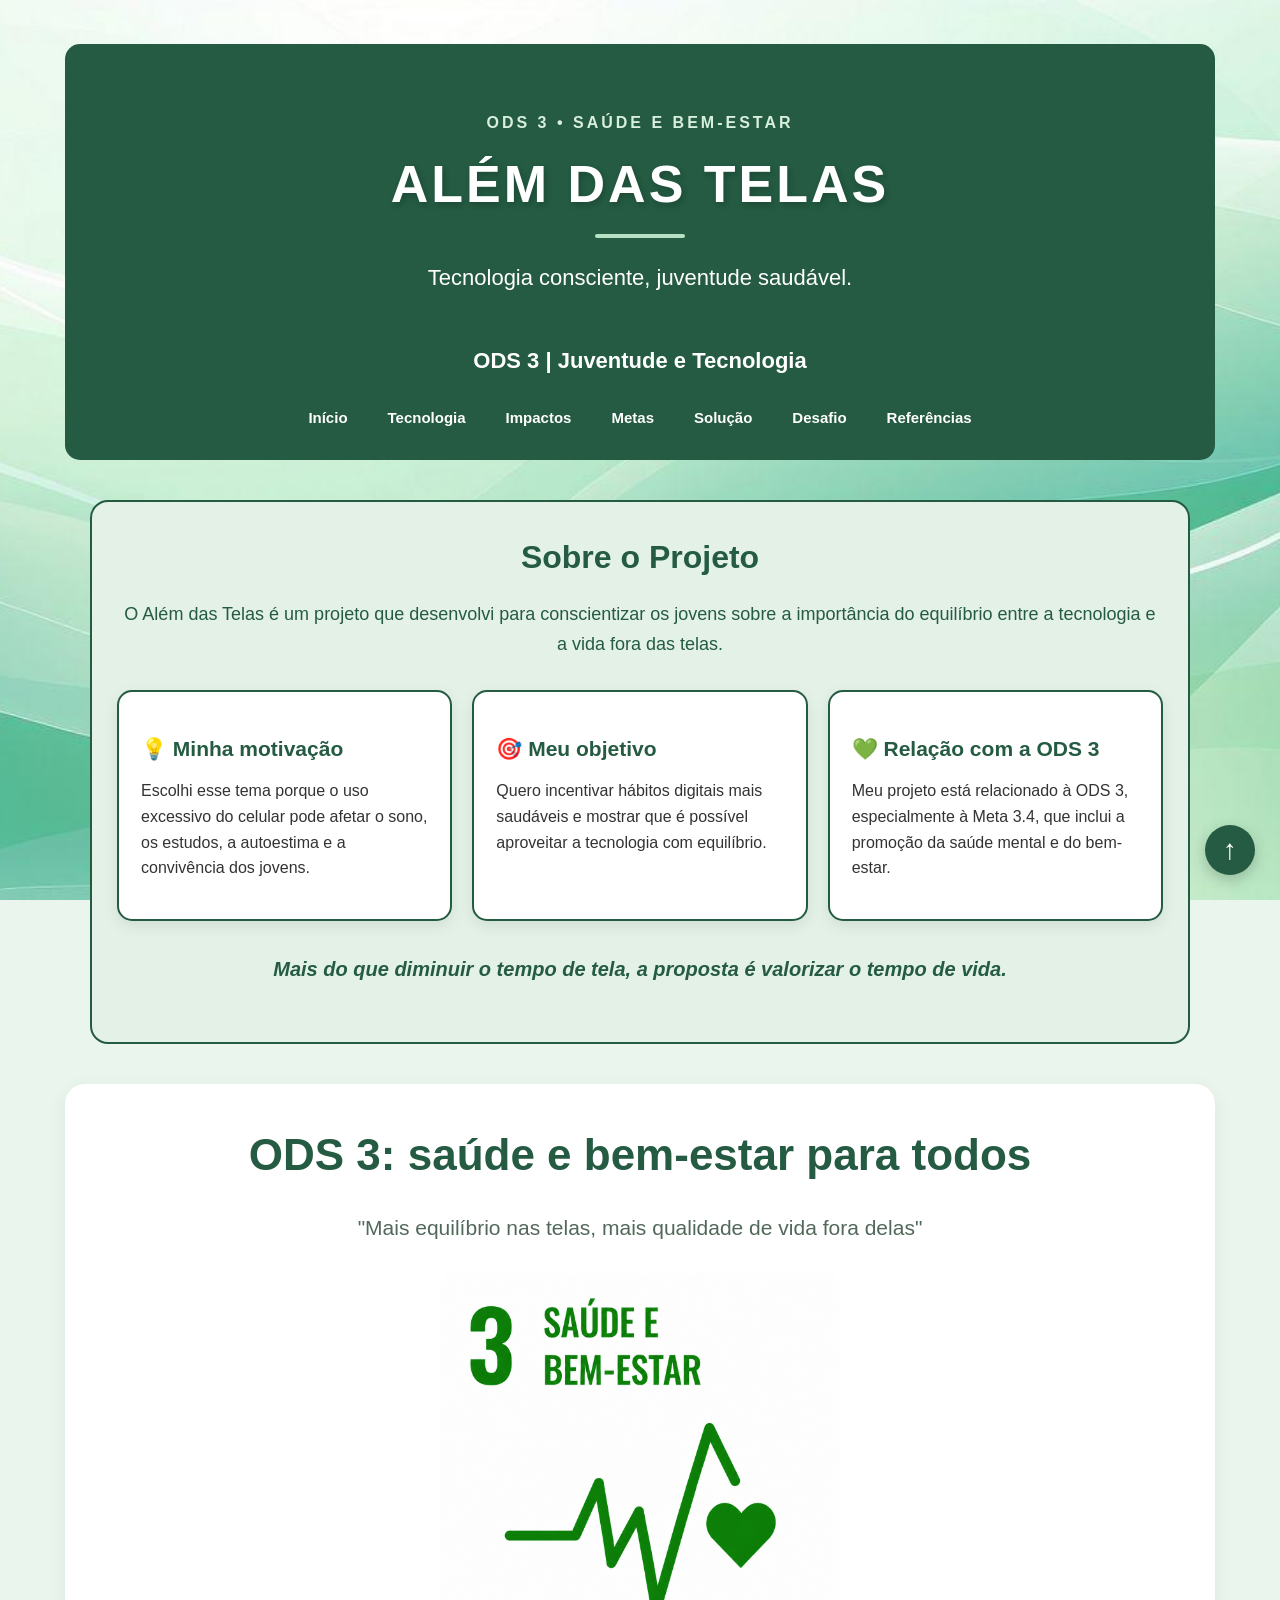
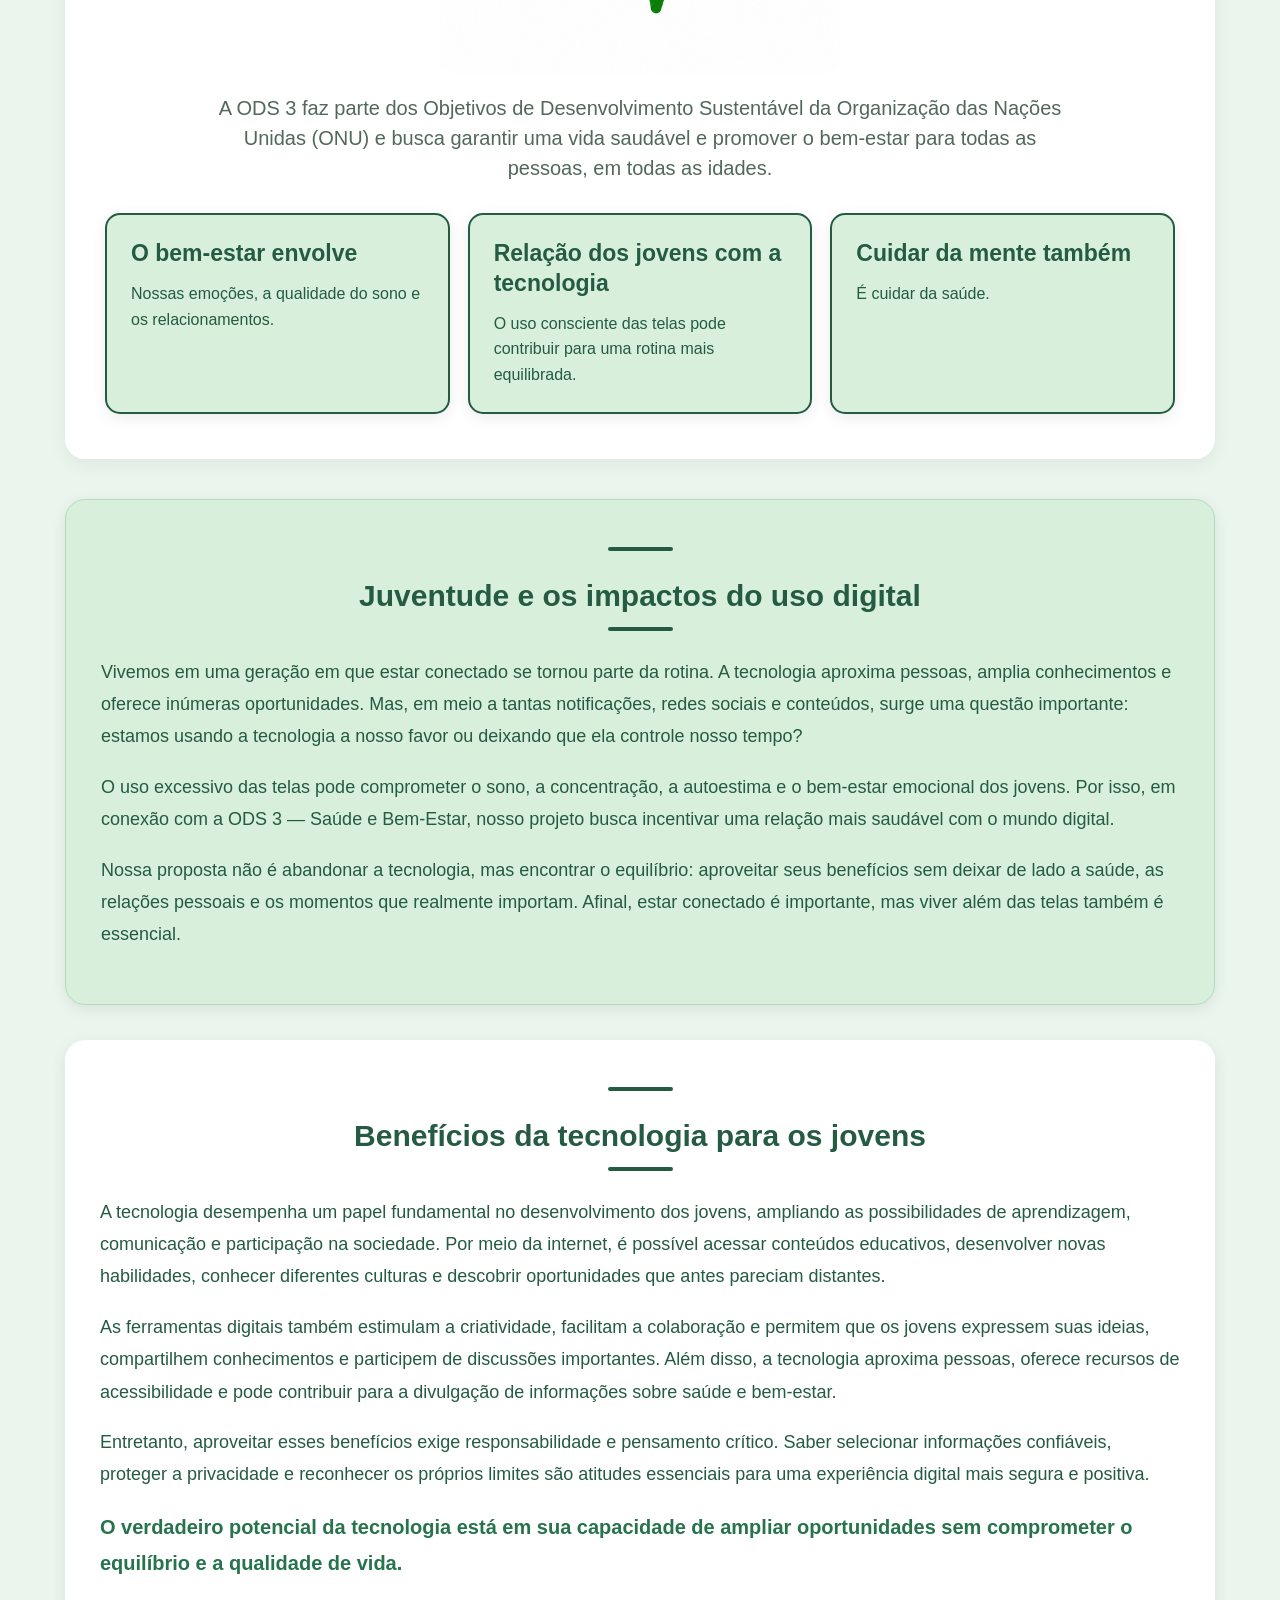
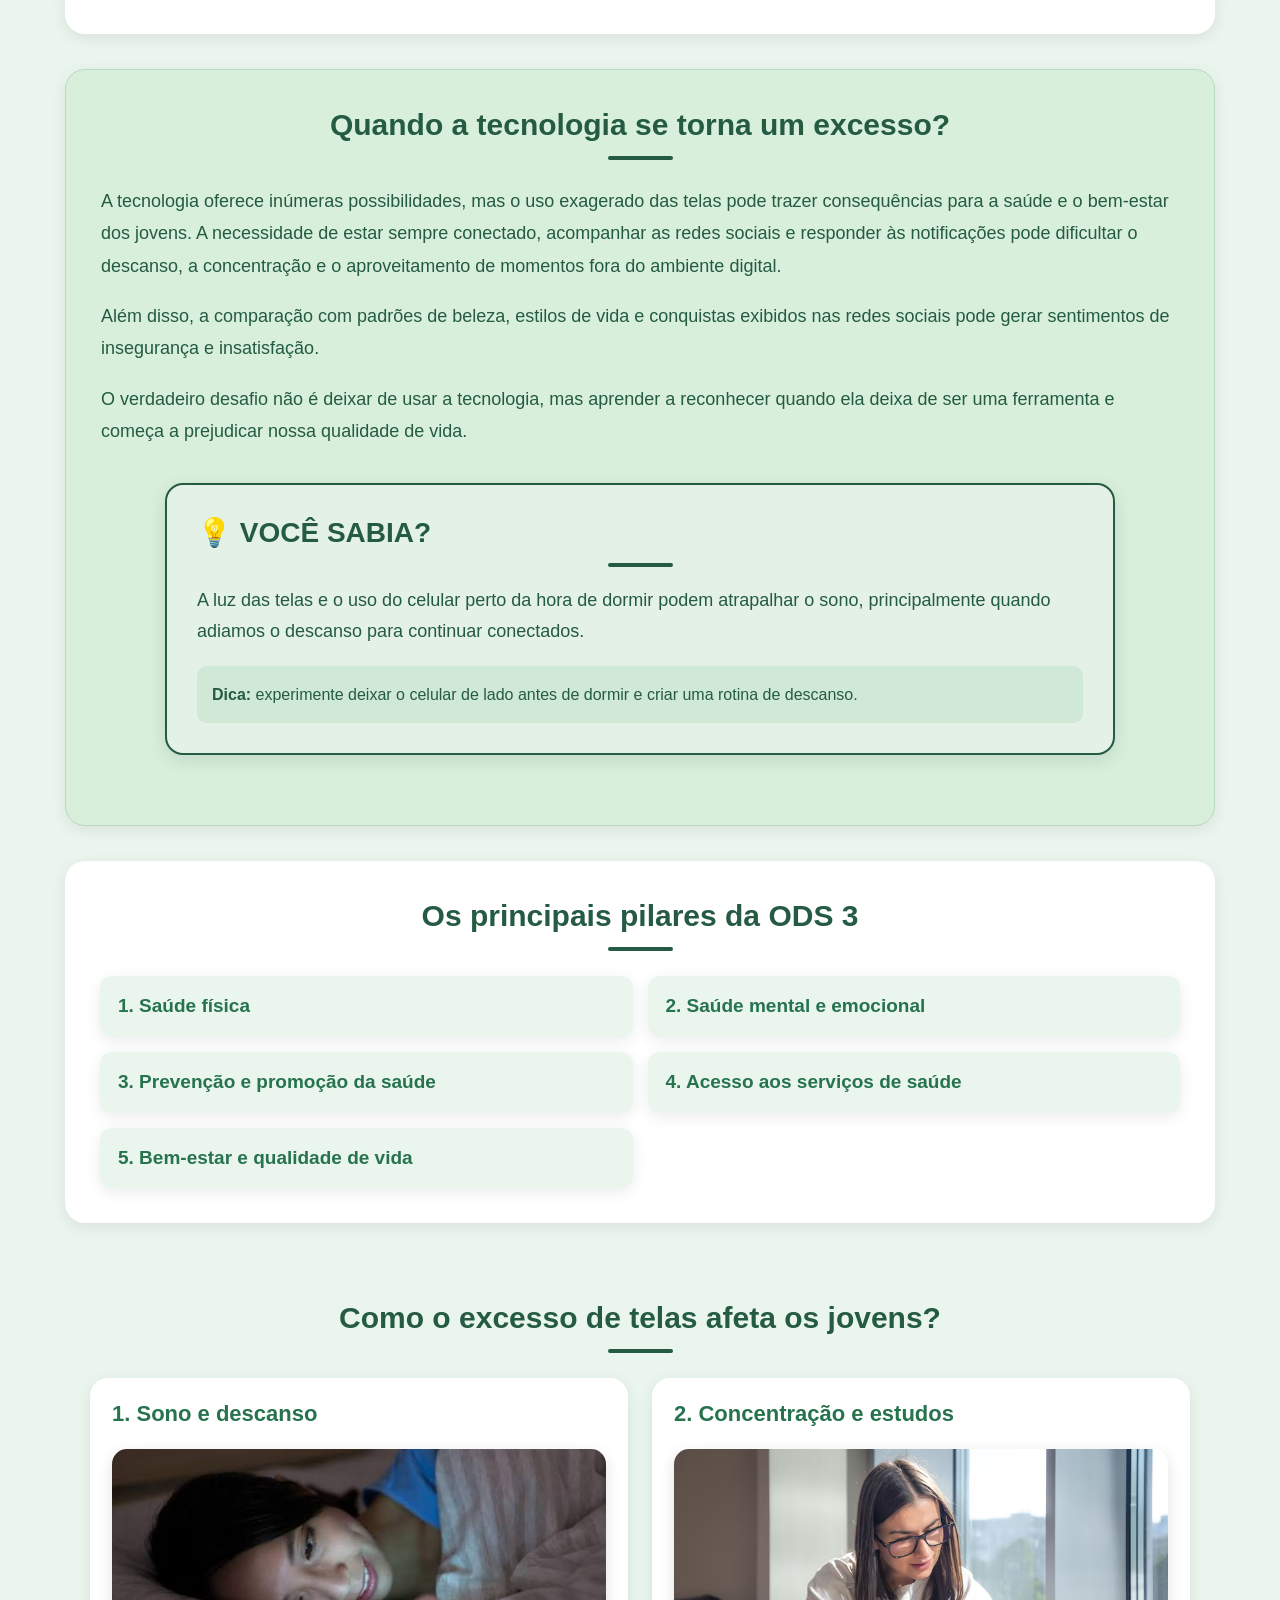
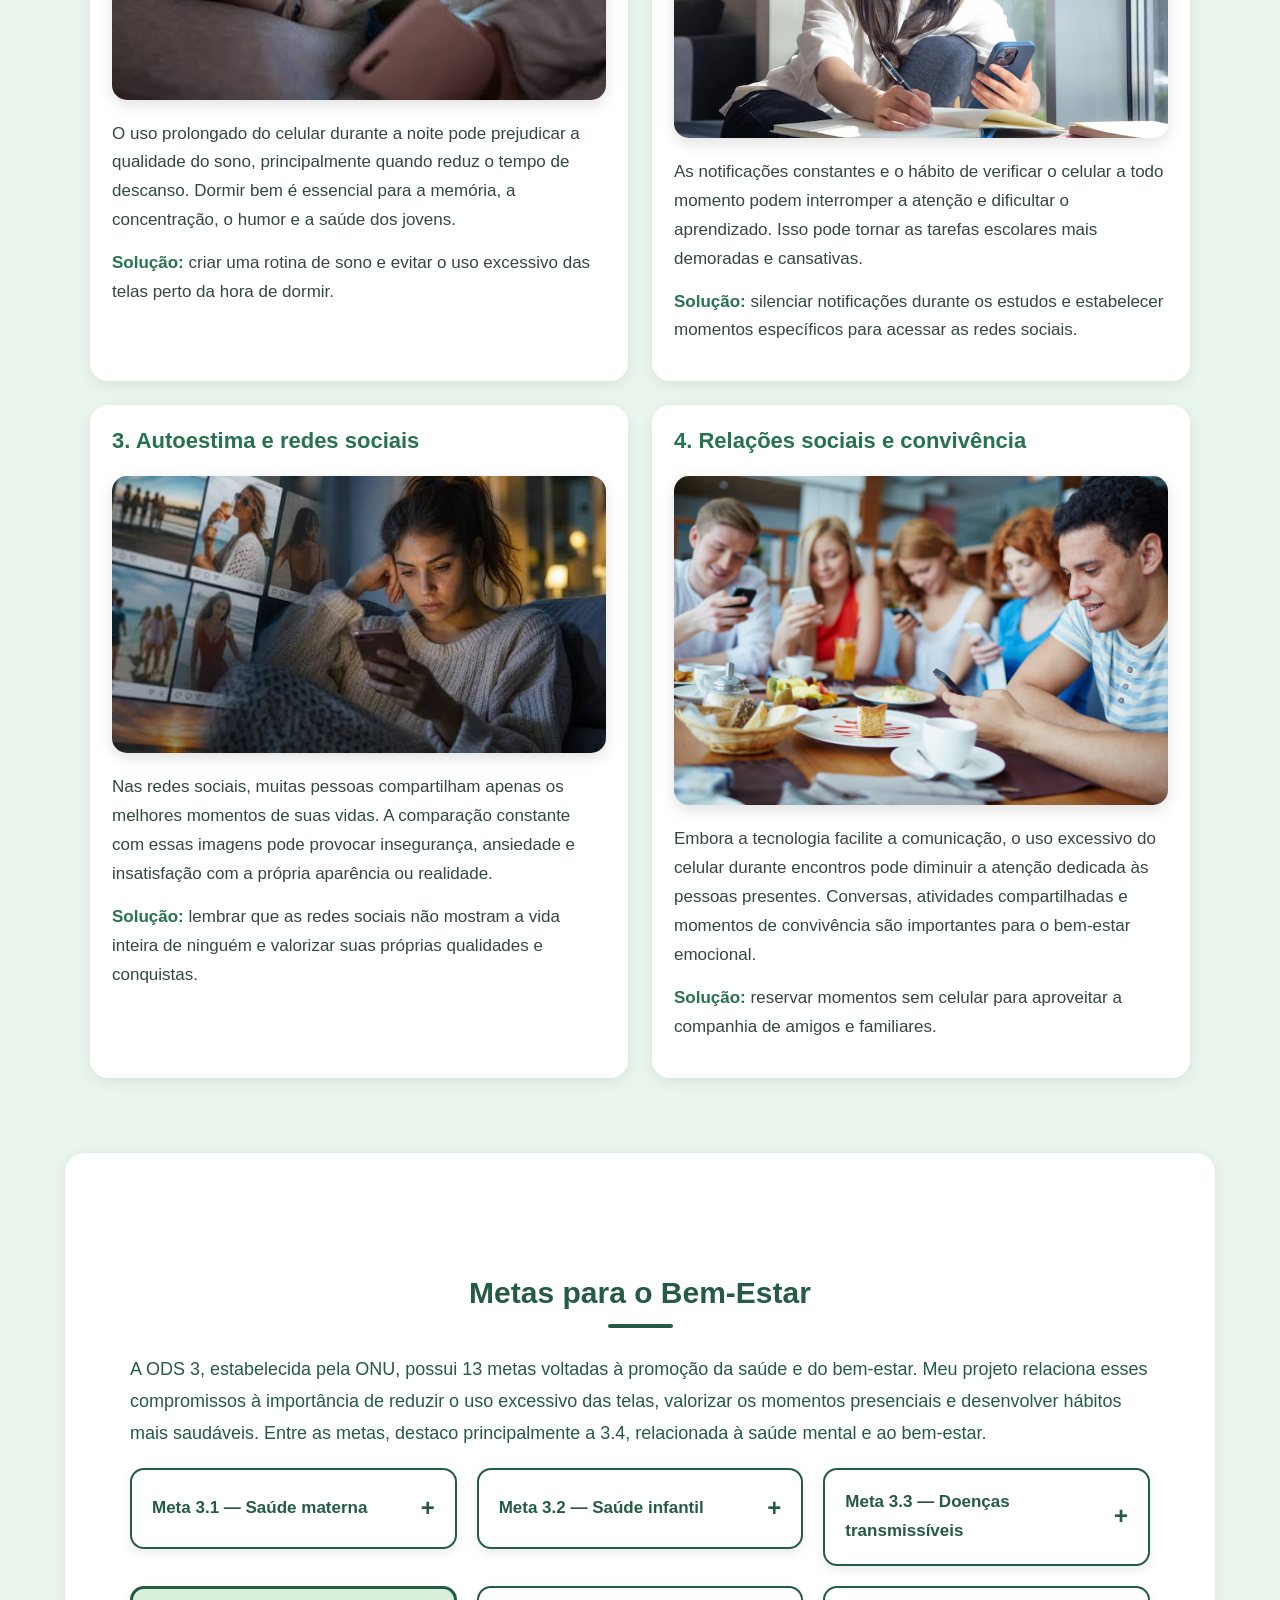
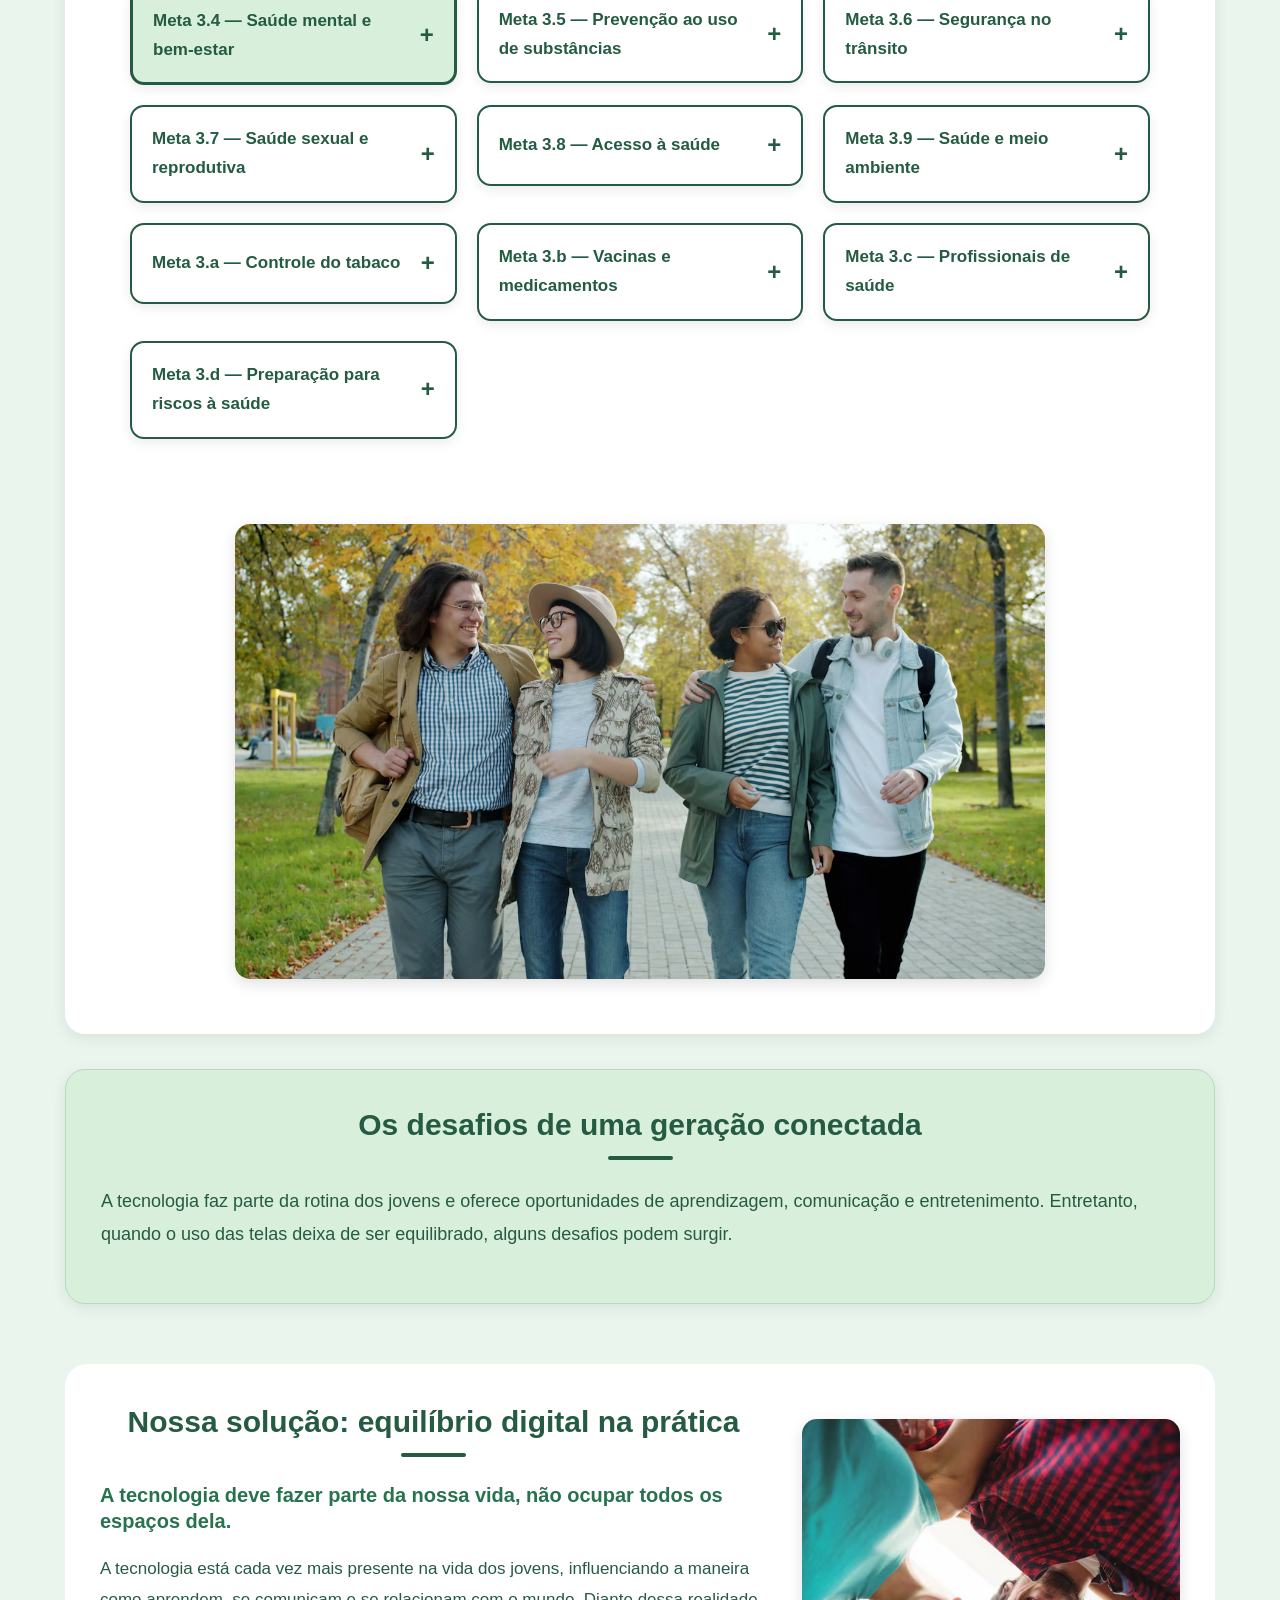
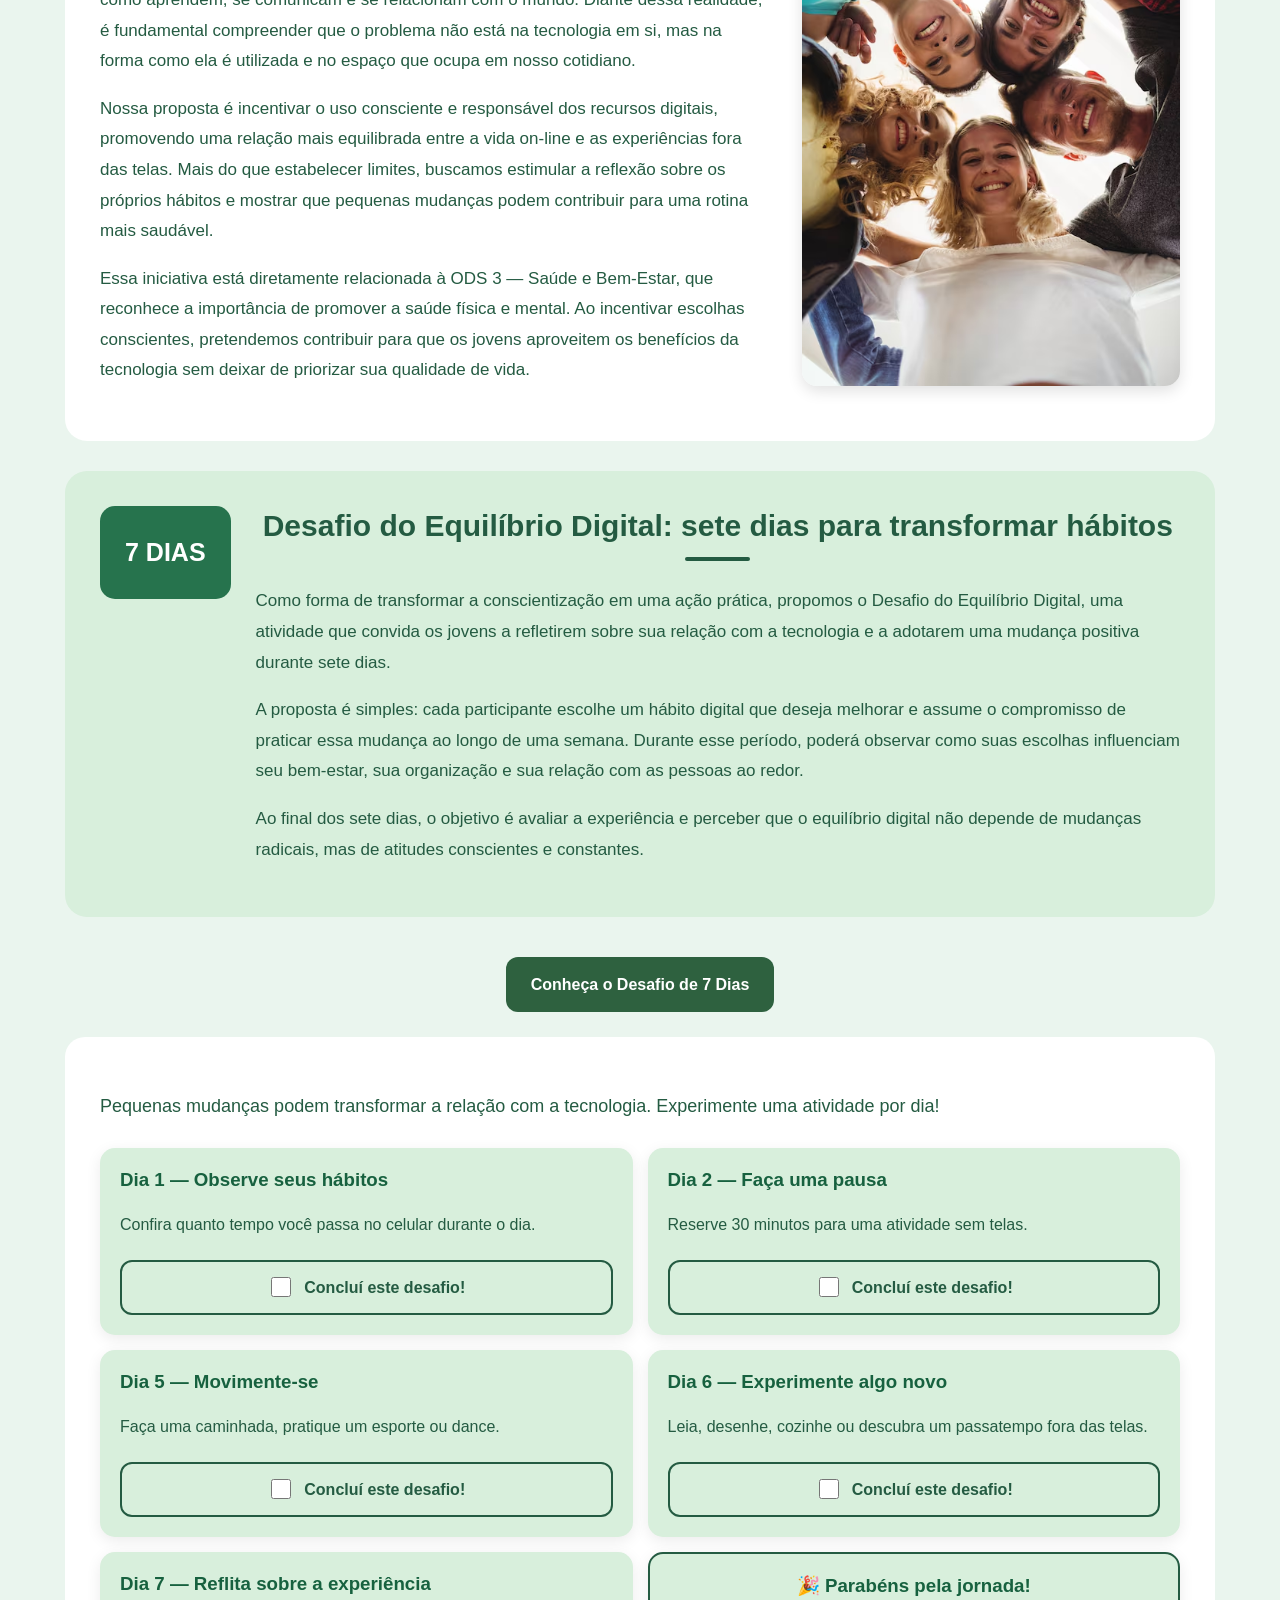
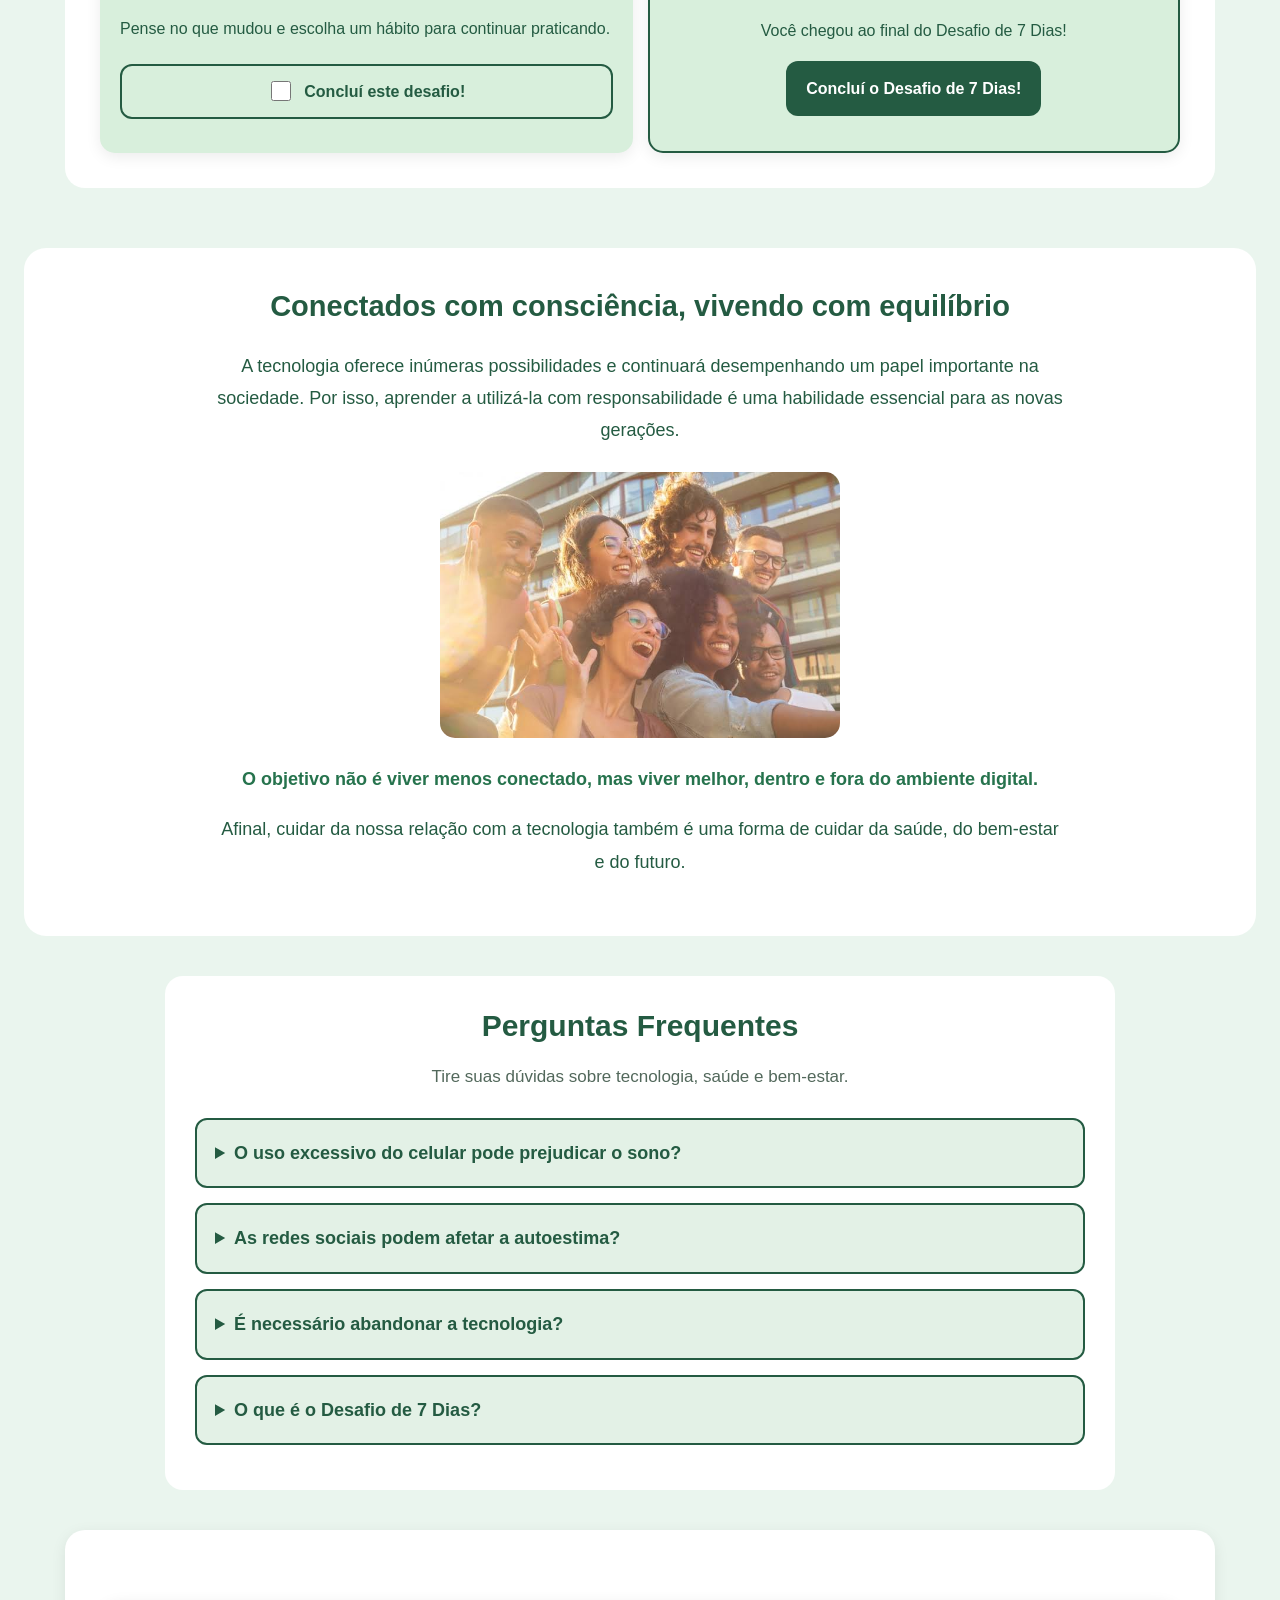
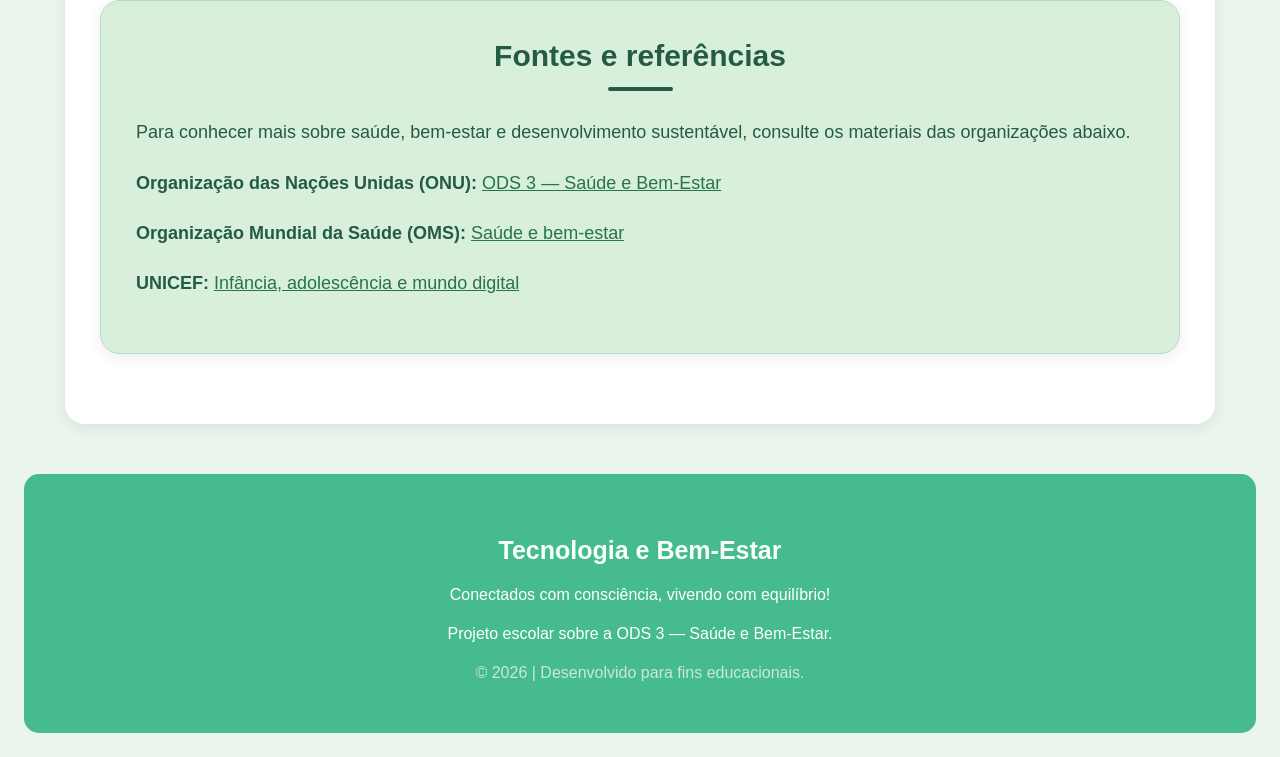
<file: index.html>
<!DOCTYPE html>
<html lang="pt-BR">

<head>
    <meta charset="UTF-8">
    <meta name="viewport" content="width=device-width, initial-scale=1.0">
    <title>ODS 3 - Juventude e tecnologia</title>
    <link rel="stylesheet" href="style.css">
</head>

<body>

<div class="menu-site">

    <!-- IDENTIDADE VISUAL DO MEU PROJETO -->

<!-- IDENTIDADE VISUAL DO PROJETO -->

<div class="identidade-visual">
    <span>ODS 3 • SAÚDE E BEM-ESTAR</span>

    <h1>ALÉM DAS TELAS</h1>

    <div class="linha-identidade"></div>

    <p>Tecnologia consciente, juventude saudável.</p>
</div>

    <div class="nome-site">
        ODS 3 | Juventude e Tecnologia
    </div>

    <div class="links-menu">
        <a href="#alerta">Início</a>
        <a href="#tecnologia">Tecnologia</a>
        <a href="#impactos">Impactos</a>
        <a href="#metas">Metas</a>
        <a href="#solucao">Solução</a>
        <a href="#atividades-desafio">Desafio</a>
        <a href="#referencias">Referências</a>
    </div>
</div>

<!-- SOBRE O PROJETO -->

<div class="sobre-projeto">

    <h2>Sobre o Projeto</h2>

    <p class="texto-sobre">
        O Além das Telas é um projeto que desenvolvi
        para conscientizar os jovens sobre a importância
        do equilíbrio entre a tecnologia e a vida fora
        das telas.
    </p>

    <div class="grade-sobre">

        <div class="cartao-sobre">
            <h3>💡 Minha motivação</h3>
            <p>
                Escolhi esse tema porque o uso excessivo
                do celular pode afetar o sono, os estudos,
                a autoestima e a convivência dos jovens.
            </p>
        </div>

        <div class="cartao-sobre">
            <h3>🎯 Meu objetivo</h3>
            <p>
                Quero incentivar hábitos digitais mais
                saudáveis e mostrar que é possível
                aproveitar a tecnologia com equilíbrio.
            </p>
        </div>

        <div class="cartao-sobre">
            <h3>💚 Relação com a ODS 3</h3>
            <p>
                Meu projeto está relacionado à ODS 3,
                especialmente à Meta 3.4, que inclui
                a promoção da saúde mental e do bem-estar.
            </p>
        </div>

    </div>

    <p class="frase-sobre">
        Mais do que diminuir o tempo de tela,
        a proposta é valorizar o tempo de vida.
    </p>

</div>


    <!-- ABERTURA: ODS 3 -->

    <div id="alerta" class="painel-clima">

        <h1 class="titulo-principal">
            ODS 3: saúde e bem-estar para todos </h1>


<h2 class="subtitulo">
            <h2>"Mais equilíbrio nas telas, mais qualidade de vida fora delas"</h2>

            <img class="imagem-h1" src="./img/IMAGEM ODS 3 CORES INVERTIDAS.png" alt="ODS 3">

        <p class="subtitulo">
            A ODS 3 faz parte dos Objetivos de Desenvolvimento
            Sustentável da Organização das Nações Unidas (ONU)
            e busca garantir uma vida saudável e promover
            o bem-estar para todas as pessoas, em todas as idades.
        </p>

        <div class="grade-dados">

            <div class="dado-clima">
                <h3 class="dado-numero">O bem-estar envolve</h3>
                <p class="dado-texto">
                    Nossas emoções, a qualidade do sono
                    e os relacionamentos.
                </p>
            </div>

            <div class="dado-clima">
                <h3 class="dado-numero">
                    Relação dos jovens com a tecnologia
                </h3>
                <p class="dado-texto">
                    O uso consciente das telas pode contribuir
                    para uma rotina mais equilibrada.
                </p>
            </div>

            <div class="dado-clima">
                <h3 class="dado-numero">
                    Cuidar da mente também
                </h3>
                <p class="dado-texto">
                    É cuidar da saúde.
                </p>
            </div>

        </div>

    </div>


    <!-- TECNOLOGIA E JUVENTUDE -->

    <div class="bloco-texto cartao-verde" id="tecnologia">

        <h2>
            <h2>Juventude e os impactos do uso digital</h2>
        </h2>

        <p>
            Vivemos em uma geração em que estar conectado se tornou
            parte da rotina. A tecnologia aproxima pessoas, amplia
            conhecimentos e oferece inúmeras oportunidades. Mas,
            em meio a tantas notificações, redes sociais e conteúdos,
            surge uma questão importante: estamos usando a tecnologia
            a nosso favor ou deixando que ela controle nosso tempo?
        </p>

        <p>
            O uso excessivo das telas pode comprometer o sono,
            a concentração, a autoestima e o bem-estar emocional
            dos jovens. Por isso, em conexão com a ODS 3 —
            Saúde e Bem-Estar, nosso projeto busca incentivar
            uma relação mais saudável com o mundo digital.
        </p>

        <p>
            Nossa proposta não é abandonar a tecnologia,
            mas encontrar o equilíbrio: aproveitar seus benefícios
            sem deixar de lado a saúde, as relações pessoais
            e os momentos que realmente importam.
            Afinal, estar conectado é importante, mas viver
            além das telas também é essencial.
        </p>

        

    </div>


    <!-- BENEFÍCIOS DA TECNOLOGIA -->

    <div class="bloco-texto">

        <h2><h2>Benefícios da tecnologia para os jovens</h2></h2>

        <p>
            A tecnologia desempenha um papel fundamental no
            desenvolvimento dos jovens, ampliando as possibilidades
            de aprendizagem, comunicação e participação na sociedade.
            Por meio da internet, é possível acessar conteúdos
            educativos, desenvolver novas habilidades, conhecer
            diferentes culturas e descobrir oportunidades que
            antes pareciam distantes.
        </p>

        <p>
            As ferramentas digitais também estimulam a criatividade,
            facilitam a colaboração e permitem que os jovens
            expressem suas ideias, compartilhem conhecimentos
            e participem de discussões importantes.
            Além disso, a tecnologia aproxima pessoas,
            oferece recursos de acessibilidade e pode contribuir
            para a divulgação de informações sobre saúde e bem-estar.
        </p>

        <p>
            Entretanto, aproveitar esses benefícios exige
            responsabilidade e pensamento crítico.
            Saber selecionar informações confiáveis,
            proteger a privacidade e reconhecer os próprios limites
            são atitudes essenciais para uma experiência digital
            mais segura e positiva.
        </p>

        <p class="frase-destaque">
            O verdadeiro potencial da tecnologia está em sua
            capacidade de ampliar oportunidades sem comprometer
            o equilíbrio e a qualidade de vida.
        </p>

    </div>


    <!-- QUANDO A TECNOLOGIA SE TORNA UM EXCESSO -->

    
<div class="bloco-texto cartao-verde">

        <h2>Quando a tecnologia se torna um excesso?</h2>

        <p>
            A tecnologia oferece inúmeras possibilidades,
            mas o uso exagerado das telas pode trazer consequências
            para a saúde e o bem-estar dos jovens.
            A necessidade de estar sempre conectado,
            acompanhar as redes sociais e responder às notificações
            pode dificultar o descanso, a concentração
            e o aproveitamento de momentos fora do ambiente digital.
        </p>

        <p>
            Além disso, a comparação com padrões de beleza,
            estilos de vida e conquistas exibidos nas redes sociais
            pode gerar sentimentos de insegurança e insatisfação.
        </p>

        <p>
            O verdadeiro desafio não é deixar de usar a tecnologia,
            mas aprender a reconhecer quando ela deixa de ser
            uma ferramenta e começa a prejudicar nossa qualidade
            de vida.
        </p>

        <!-- CAIXA VOCÊ SABIA -->

<div class="voce-sabia">
    <h2>💡 VOCÊ SABIA?</h2>

    <p>
        A luz das telas e o uso do celular perto da hora
        de dormir podem atrapalhar o sono, principalmente
        quando adiamos o descanso para continuar conectados.
    </p>

    <div class="dica-sabia">
        <strong>Dica:</strong> experimente deixar o celular
        de lado antes de dormir e criar uma rotina de descanso.
    </div>
</div>
    </div>


    <!-- PRINCIPAIS PILARES DA ODS 3 -->

    <div class="bloco-texto">

        <h2>Os principais pilares da ODS 3</h2>

        <div class="grade-pilares">

            <div class="pilar">
                <h3>1. Saúde física</h3>
            </div>

            <div class="pilar">
                <h3>2. Saúde mental e emocional</h3>
            </div>

            <div class="pilar">
                <h3>3. Prevenção e promoção da saúde</h3>
            </div>

            <div class="pilar">
                <h3>4. Acesso aos serviços de saúde</h3>
            </div>

            <div class="pilar">
                <h3>5. Bem-estar e qualidade de vida</h3>
            </div>

        </div>

    </div>


    <!-- IMPACTOS DO EXCESSO DE TELAS -->

    
<div class="secao-impactos" id="impactos">


        <h2>Como o excesso de telas afeta os jovens?</h2>

        <div class="grade-cartoes">

            <!-- CARTÃO 1 -->

            <div class="cartao">

                <h3>1. Sono e descanso</h3>

                <img
                    src="./img/sono e descanso.jpg"
                    alt="Imagem relacionada ao sono e descanso"
                >

                <p>
                    O uso prolongado do celular durante a noite
                    pode prejudicar a qualidade do sono,
                    principalmente quando reduz o tempo de descanso.
                    Dormir bem é essencial para a memória,
                    a concentração, o humor e a saúde dos jovens.
                </p>

                <p>
                    <strong>Solução:</strong>
                    criar uma rotina de sono e evitar o uso excessivo
                    das telas perto da hora de dormir.
                </p>

            </div>


            <!-- CARTÃO 2 -->

            <div class="cartao">

                <h3>2. Concentração e estudos</h3>

                <img
                    src="./img/concentrçao e estudos.avif"
                    alt="Imagem relacionada à concentração e aos estudos"
                >

                <p>
                    As notificações constantes e o hábito de verificar
                    o celular a todo momento podem interromper a atenção
                    e dificultar o aprendizado. Isso pode tornar
                    as tarefas escolares mais demoradas e cansativas.
                </p>

                <p>
                    <strong>Solução:</strong>
                    silenciar notificações durante os estudos
                    e estabelecer momentos específicos para acessar
                    as redes sociais.
                </p>

            </div>


            <!-- CARTÃO 3 -->

            <div class="cartao">

                <h3>3. Autoestima e redes sociais</h3>

                <img
                    src="./img/mulher se comparando.jpg"
                    alt="Imagem relacionada à comparação nas redes sociais"
                >

                <p>
                    Nas redes sociais, muitas pessoas compartilham
                    apenas os melhores momentos de suas vidas.
                    A comparação constante com essas imagens
                    pode provocar insegurança, ansiedade
                    e insatisfação com a própria aparência
                    ou realidade.
                </p>

                <p>
                    <strong>Solução:</strong>
                    lembrar que as redes sociais não mostram
                    a vida inteira de ninguém e valorizar
                    suas próprias qualidades e conquistas.
                </p>

            </div>


            <!-- CARTÃO 4 -->

            <div class="cartao">

                <h3>4. Relações sociais e convivência</h3>

                <img
                    src="./img/amigos no celular.jpg"
                    alt="Amigos utilizando celulares"
                >

                <p>
                    Embora a tecnologia facilite a comunicação,
                    o uso excessivo do celular durante encontros
                    pode diminuir a atenção dedicada às pessoas
                    presentes. Conversas, atividades compartilhadas
                    e momentos de convivência são importantes
                    para o bem-estar emocional.
                </p>

                <p>
                    <strong>Solução:</strong>
                    reservar momentos sem celular para aproveitar
                    a companhia de amigos e familiares.
                </p>

            </div>

        </div>

    </div>


    <!-- METAS DA ODS 3 -->

    <div class="bloco-texto">

        
<!-- METAS DA ODS 3 -->

<div class="area-metas" id="metas">

    <h2>Metas para o Bem-Estar</h2>

    <p class="introducao-metas">
        A ODS 3, estabelecida pela ONU, possui 13 metas
        voltadas à promoção da saúde e do bem-estar.

        Meu projeto relaciona esses compromissos à importância
        de reduzir o uso excessivo das telas, valorizar
        os momentos presenciais e desenvolver hábitos
        mais saudáveis.

        Entre as metas, destaco principalmente a 3.4,
        relacionada à saúde mental e ao bem-estar.
    </p>

    

        
<!-- AS 13 METAS DA ODS 3 -->

<div class="grade-metas">

    <details class="cartao-meta">
        <summary>Meta 3.1 — Saúde materna</summary>
        <p>
            Reduzir a mortalidade materna e garantir
            mais segurança e cuidados durante a gestação
            e o parto.
        </p>
    </details>

    <details class="cartao-meta">
        <summary>Meta 3.2 — Saúde infantil</summary>
        <p>
            Acabar com as mortes evitáveis de recém-nascidos
            e crianças menores de cinco anos.
        </p>
    </details>

    <details class="cartao-meta">
        <summary>Meta 3.3 — Doenças transmissíveis</summary>
        <p>
            Combater epidemias como AIDS, tuberculose,
            malária e outras doenças transmissíveis.
        </p>
    </details>

    <details class="cartao-meta meta-principal">
        <summary>Meta 3.4 — Saúde mental e bem-estar</summary>
        <p>
            Reduzir a mortalidade prematura por doenças
            não transmissíveis e promover a saúde mental
            e o bem-estar.

            Essa é a meta que mais se relaciona com meu
            projeto, pois busco conscientizar os jovens
            sobre o uso excessivo das telas e incentivar
            hábitos digitais mais saudáveis.
        </p>
    </details>

    <details class="cartao-meta">
        <summary>Meta 3.5 — Prevenção ao uso de substâncias</summary>
        <p>
            Fortalecer a prevenção e o tratamento do
            abuso de substâncias, incluindo drogas
            e uso nocivo do álcool.
        </p>
    </details>

    <details class="cartao-meta">
        <summary>Meta 3.6 — Segurança no trânsito</summary>
        <p>
            Reduzir as mortes e os ferimentos causados
            por acidentes de trânsito.
        </p>
    </details>

    <details class="cartao-meta">
        <summary>Meta 3.7 — Saúde sexual e reprodutiva</summary>
        <p>
            Garantir acesso a serviços de saúde sexual
            e reprodutiva, informações e planejamento familiar.
        </p>
    </details>

    <details class="cartao-meta">
        <summary>Meta 3.8 — Acesso à saúde</summary>
        <p>
            Alcançar a cobertura universal de saúde,
            com serviços de qualidade e acesso a
            medicamentos e vacinas essenciais.
        </p>
    </details>

    <details class="cartao-meta">
        <summary>Meta 3.9 — Saúde e meio ambiente</summary>
        <p>
            Reduzir mortes e doenças causadas pela
            poluição do ar, da água e do solo e
            por produtos químicos perigosos.
        </p>
    </details>

    <details class="cartao-meta">
        <summary>Meta 3.a — Controle do tabaco</summary>
        <p>
            Fortalecer a aplicação de medidas de
            controle do tabaco para proteger a saúde
            da população.
        </p>
    </details>

    <details class="cartao-meta">
        <summary>Meta 3.b — Vacinas e medicamentos</summary>
        <p>
            Apoiar pesquisas e o desenvolvimento de
            vacinas e medicamentos e ampliar o acesso
            a esses recursos.
        </p>
    </details>

    <details class="cartao-meta">
        <summary>Meta 3.c — Profissionais de saúde</summary>
        <p>
            Aumentar o financiamento da saúde e fortalecer
            a formação, contratação e permanência
            de profissionais da área.
        </p>
    </details>

    <details class="cartao-meta">
        <summary>Meta 3.d — Preparação para riscos à saúde</summary>
        <p>
            Fortalecer a capacidade dos países de
            prevenir, identificar e responder a
            emergências e riscos à saúde.
        </p>
    </details>

</div>





                
   

    
    </div>

<img
    src="./img/PESSOASSSSSSSS FELIZESSS EQUILIBRADASASSSS.avif"
    alt="Jovens convivendo ao ar livre"
    class="imagem-equilibrio"
>


</div>


        </div>


    <!-- DESAFIOS DA GERAÇÃO CONECTADA -->

     <div class="bloco-texto cartao-verde">

        <h2>Os desafios de uma geração conectada</h2>

        <p>
            A tecnologia faz parte da rotina dos jovens
            e oferece oportunidades de aprendizagem,
            comunicação e entretenimento.
            Entretanto, quando o uso das telas deixa
            de ser equilibrado, alguns desafios podem surgir.
        </p>

    </div>


    <!-- NOSSA SOLUÇÃO -->


        <div class="secao-solucao" id="solucao">

        <div class="solucao-principal">

            <div class="solucao-texto">

                <h2>Nossa solução: equilíbrio digital na prática</h2>

                <h3>
                    A tecnologia deve fazer parte da nossa vida,
                    não ocupar todos os espaços dela.
                </h3>

                <p>
                    A tecnologia está cada vez mais presente
                    na vida dos jovens, influenciando a maneira
                    como aprendem, se comunicam e se relacionam
                    com o mundo. Diante dessa realidade,
                    é fundamental compreender que o problema
                    não está na tecnologia em si, mas na forma
                    como ela é utilizada e no espaço que ocupa
                    em nosso cotidiano.
                </p>

                <p>
                    Nossa proposta é incentivar o uso consciente
                    e responsável dos recursos digitais,
                    promovendo uma relação mais equilibrada
                    entre a vida on-line e as experiências
                    fora das telas. Mais do que estabelecer limites,
                    buscamos estimular a reflexão sobre os próprios
                    hábitos e mostrar que pequenas mudanças
                    podem contribuir para uma rotina mais saudável.
                </p>

                <p>
                    Essa iniciativa está diretamente relacionada
                    à ODS 3 — Saúde e Bem-Estar, que reconhece
                    a importância de promover a saúde física
                    e mental. Ao incentivar escolhas conscientes,
                    pretendemos contribuir para que os jovens
                    aproveitem os benefícios da tecnologia
                    sem deixar de priorizar sua qualidade de vida.
                </p>

            </div>

            <div class="solucao-imagem">

                <img
                    src="./img/pessoas roda felizes.avif"
                    alt="Grupo de jovens felizes juntos"
                >

            </div>

        </div>


        <!-- DESAFIO DE SETE DIAS -->

        <div class="desafio-digital" id="desafio">

            <div class="desafio-icone">
                7 DIAS
            </div>

            <div class="desafio-texto">

                <h2>
                    Desafio do Equilíbrio Digital:
                    sete dias para transformar hábitos
                </h2>

                <p>
                    Como forma de transformar a conscientização
                    em uma ação prática, propomos o Desafio
                    do Equilíbrio Digital, uma atividade que
                    convida os jovens a refletirem sobre sua
                    relação com a tecnologia e a adotarem
                    uma mudança positiva durante sete dias.
                </p>

                <p>
                    A proposta é simples: cada participante
                    escolhe um hábito digital que deseja melhorar
                    e assume o compromisso de praticar essa mudança
                    ao longo de uma semana. Durante esse período,
                    poderá observar como suas escolhas influenciam
                    seu bem-estar, sua organização e sua relação
                    com as pessoas ao redor.
                </p>

                <p>
                    Ao final dos sete dias, o objetivo é avaliar
                    a experiência e perceber que o equilíbrio digital
                    não depende de mudanças radicais,
                    mas de atitudes conscientes e constantes.
                </p>

            </div>

        </div>


        <!-- CONCLUSÃO -->


<div class="area-botao-desafio">
    <a href="#atividades-desafio" class="botao-desafio">
        Conheça o Desafio de 7 Dias
    </a>
</div>

<div id="atividades-desafio" class="atividades-desafio">


    <p>
        Pequenas mudanças podem transformar a relação
        com a tecnologia. Experimente uma atividade por dia!
    </p>

    <div class="grade-atividades">

        <div class="atividade">
            <h3>Dia 1 — Observe seus hábitos</h3>
            <p>Confira quanto tempo você passa no celular durante o dia.</p>

            <label class="marcar-desafio">
    <input type="checkbox">
    Concluí este desafio!
</label>
        </div>

        <div class="atividade">
            <h3>Dia 2 — Faça uma pausa</h3>
            <p>Reserve 30 minutos para uma atividade sem telas.</p>

            <label class="marcar-desafio">
    <input type="checkbox">
    Concluí este desafio!
</label>
        </div>

        <div class="atividade">
            <h3>Dia 5 — Movimente-se</h3>
            <p>Faça uma caminhada, pratique um esporte ou dance.</p>

            <label class="marcar-desafio">
    <input type="checkbox">
    Concluí este desafio!
</label>
        </div>

        <div class="atividade">
            <h3>Dia 6 — Experimente algo novo</h3>
            <p>Leia, desenhe, cozinhe ou descubra um passatempo fora das telas.</p>

            <label class="marcar-desafio">
    <input type="checkbox">
    Concluí este desafio!
</label>
        </div>

        <div class="atividade">
            <h3>Dia 7 — Reflita sobre a experiência</h3>
            <p>Pense no que mudou e escolha um hábito para continuar praticando.</p>

            <label class="marcar-desafio">
    <input type="checkbox">
    Concluí este desafio!
</label>

        </div>


<!-- CARTÃO FINAL DO DESAFIO -->
<div class="atividade atividade-final">
    <h3>🎉 Parabéns pela jornada!</h3>
    <p>Você chegou ao final do Desafio de 7 Dias!</p>

    <input type="checkbox" id="concluir-desafio" class="check-final">

    <label for="concluir-desafio" class="botao-final">
        Concluí o Desafio de 7 Dias!
    </label>

    <div class="confetes">
    <span>🎉</span>
    <span>🎊</span>
    <span>✨</span>
    <span>🎉</span>
    <span>🎊</span>
    <span>✨</span>
    <span>🎉</span>
    <span>🎊</span>
    <span>✨</span>
    <span>🎉</span>
    <span>🎊</span>
    <span>✨</span>
</div>

    <p class="mensagem-final">
        Parabéns! Você concluiu o desafio! 💚
    </p>

</div>

</div> <!-- Fecha a grade de atividades -->
</div> <!-- Fecha a seção -->


</div>


        <div class="solucao-conclusao">

            <h2>
                Conectados com consciência,
                vivendo com equilíbrio
            </h2>

            <p>
                A tecnologia oferece inúmeras possibilidades
                e continuará desempenhando um papel importante
                na sociedade. Por isso, aprender a utilizá-la
                com responsabilidade é uma habilidade essencial
                para as novas gerações.
            </p>

            <img
                src="./img/peessoas felizes.jpg"
                alt="Pessoas felizes juntas"
                class="imagem-conclusao"
            >

            <p class="frase-destaque">
                O objetivo não é viver menos conectado,
                mas viver melhor, dentro e fora do ambiente digital.
            </p>

            <p>
                Afinal, cuidar da nossa relação com a tecnologia
                também é uma forma de cuidar da saúde,
                do bem-estar e do futuro.
            </p>

        </div>

    </div>


<!-- PERGUNTAS FREQUENTES -->

<div class="perguntas-frequentes">

    <h2>Perguntas Frequentes</h2>

    <p class="introducao-faq">
        Tire suas dúvidas sobre tecnologia, saúde e bem-estar.
    </p>

    <details>
        <summary>O uso excessivo do celular pode prejudicar o sono?</summary>
        <p>
            Sim. Usar o celular perto da hora de dormir pode
            dificultar o descanso, principalmente quando
            prolongamos o tempo nas telas.
        </p>
    </details>

    <details>
        <summary>As redes sociais podem afetar a autoestima?</summary>
        <p>
            Sim. Comparações constantes nas redes sociais
            podem afetar a maneira como os jovens enxergam
            a si mesmos.
        </p>
    </details>

    <details>
        <summary>É necessário abandonar a tecnologia?</summary>
        <p>
            Não! O objetivo é encontrar equilíbrio, aproveitando
            os benefícios da tecnologia sem deixar de lado
            o sono, os estudos e a convivência.
        </p>
    </details>

    <details>
        <summary>O que é o Desafio de 7 Dias?</summary>
        <p>
            É uma proposta do meu projeto para incentivar
            hábitos digitais mais saudáveis por meio de
            pequenas atividades durante uma semana.
        </p>
    </details>

</div>


    <!-- FONTES E REFERÊNCIAS -->
        <div class="bloco-texto referencias" id="referencias">

 <div class="bloco-texto cartao-verde">

        <h2>Fontes e referências</h2>

        <p>
            Para conhecer mais sobre saúde, bem-estar
            e desenvolvimento sustentável, consulte
            os materiais das organizações abaixo.
        </p>

        <p>
            <strong>Organização das Nações Unidas (ONU):</strong>
            <a href="https://sdgs.un.org/goals/goal3" target="_blank">
                ODS 3 — Saúde e Bem-Estar
            </a>
        </p>

        <p>
            <strong>Organização Mundial da Saúde (OMS):</strong>
            <a href="https://www.who.int" target="_blank">
                Saúde e bem-estar
            </a>
        </p>

        <p>
            <strong>UNICEF:</strong>
            <a href="https://www.unicef.org" target="_blank">
                Infância, adolescência e mundo digital
            </a>
        </p>

    </div>
</div>






<!-- BOTÃO VOLTAR AO TOPO -->
<a href="#" class="voltar-topo" aria-label="Voltar ao topo">↑</a>


    <!-- RODAPÉ DO SITE -->

<div class="rodape">
    <h3>Tecnologia e Bem-Estar</h3>

    <p>
        Conectados com consciência,
        vivendo com equilíbrio!
    </p>

    <p>
        Projeto escolar sobre a ODS 3 —
        Saúde e Bem-Estar.
    </p>

    <p class="direitos">
        © 2026 | Desenvolvido para fins educacionais.
    </p>
</div>




</body>
</html>
</file>
<file: style.css>
/* CONFIGURAÇÕES GERAIS */

* {
    box-sizing: border-box;
}

body {
    margin: 0;
    padding: 24px;
    background-color: #eaf5ee;
    color: #245b42;;
    font-family: Arial, sans-serif;
    line-height: 1.7;
    margin: 0;
    padding: 24px;
    background-image: url("./img/FUNDO\ IDEAL.jpg");
    background-size: cover;
    background-position: center;
    background-repeat: no-repeat;
    background-attachment: fixed;
}

/* ANIMAÇÃO DA LINHA DECORATIVA */

.linha-identidade {
    animation: crescerLinha 1.5s ease-out both;
}

@keyframes crescerLinha {
    0% {
        transform: scaleX(0);
    }

    100% {
        transform: scaleX(1);
    }
}

/* RESPEITAR PREFERÊNCIAS DE MOVIMENTO */

@media (prefers-reduced-motion: reduce) {
    .identidade-visual h1,
    .linha-identidade {
        animation: none;
    }
}

h1, h2, h3 {
    line-height: 1.3;
}

h2 {
    font-size: 29px;
    color: #245b42;
    margin-top: 0;
}

h3 {
    color: #26734d;
}

p {
    font-size: 18px;
    line-height: 1.8;
}

img {
    max-width: 100%;
}

a {
    color: #26734d;
}


/* ABERTURA COM TRÊS QUADRINHOS VERDES */

.painel-clima {
    max-width: 1150px;
    margin: 25px auto 40px;
    padding: 40px;
    background-color: #ffffff;
    border-radius: 20px;
    box-shadow: 0 5px 20px rgba(0, 0, 0, 0.06);
}

 .titulo-principal {
    color: #245b42;
    font-size: 42px;
    font-weight: 800;
    text-align: center;
    line-height: 1.2;
    margin-top: 0;
    margin-bottom: 15px;
}

.subtitulo {
    color: #52685b;
    font-size: 21px;
    font-weight: 400;
    text-align: center;
    line-height: 1.5;
    max-width: 850px;
    margin: 0 auto 30px;
}
.grade-dados {
    display: grid;
    grid-template-columns: repeat(3, 1fr);
    gap: 18px;
}

.dado-clima {
    background-color: #13261a;
    border: 2px solid #b9e769;
    border-radius: 15px;
    padding: 24px;
}

.dado-numero {
    font-size: 23px;
    font-weight: bold;
    color: #b9e769;
    margin-top: 0;
    margin-bottom: 12px;
}

.dado-texto {
    font-size: 16px;
    line-height: 1.6;
    color: #ffffff;
    margin: 0;
}


/* BLOCOS DE TEXTO */

.bloco-texto {
    max-width: 1150px;
    margin: 35px auto;
    padding: 35px;
    background-color: #ffffff;
    border-radius: 20px;
    box-shadow: 0 5px 18px rgba(0, 0, 0, 0.04);
}

.bloco-texto h2 {
    margin-bottom: 20px;
}

.bloco-texto p {
    margin-top: 0;
    margin-bottom: 18px;
}

.frase-destaque {
    color: #26734d;
    font-weight: bold;
    font-size: 20px;
}


/* PILARES DA ODS 3 */

.grade-pilares {
    display: grid;
    grid-template-columns: repeat(2, 1fr);
    gap: 15px;
    margin-top: 25px;
}

.pilar {
    padding: 18px;
    background-color: #eaf5ee;
    border-radius: 12px;
}

.pilar h3 {
    margin: 0;
    font-size: 19px;
}


/* IMPACTOS DA TECNOLOGIA */

.secao-impactos {
    max-width: 1150px;
    margin: 40px auto;
    padding: 35px 25px;
    background-color: #eaf5ee;
    border-radius: 20px;
}

.secao-impactos h2 {
    font-size: 30px;
    color: #245b42;
    text-align: center;
    margin: 0 0 30px;
}


/* GRADE DOS CARTÕES */

.grade-cartoes {
    display: grid;
    grid-template-columns: repeat(2, 1fr);
    gap: 24px;
}


/* APARÊNCIA DOS CARTÕES */

.cartao {
    min-width: 0;
    background-color: #ffffff;
    padding: 22px;
    border-radius: 18px;
    box-shadow: 0 5px 18px rgba(0, 0, 0, 0.06);
}

.cartao h3 {
    font-size: 22px;
    color: #26734d;
    margin: 0 0 18px;
}

.cartao img {
    display: block;
    width: 100%;
    height: 230px;
    object-fit: cover;
    border-radius: 12px;
    margin-bottom: 18px;
}

.cartao p {
    font-size: 17px;
    line-height: 1.7;
    color: #34483c;
    margin: 0 0 14px;
}

.cartao strong {
    color: #26734d;
}


/* METAS DA ODS 3 */

.meta {
    background-color: #eaf5ee;
    padding: 24px;
    margin-top: 20px;
    border-radius: 15px;
}

.meta h3 {
    font-size: 22px;
    margin-top: 0;
}

.meta p {
    margin-bottom: 0;
}


/* NOSSA SOLUÇÃO */

.secao-solucao {
    max-width: 1150px;
    margin: 60px auto;
}

.solucao-principal {
    display: flex;
    align-items: center;
    gap: 35px;
    background-color: #ffffff;
    padding: 35px;
    border-radius: 22px;
}

.solucao-texto {
    flex: 1;
    min-width: 0;
}

.solucao-texto h2 {
    color: #245b42;
    font-size: 29px;
}

.solucao-texto h3 {
    font-size: 20px;
}

.solucao-texto p {
    font-size: 17px;
    line-height: 1.8;
}

.solucao-imagem {
    width: 35%;
}

.solucao-imagem img {
    display: block;
    width: 100%;
    height: 390px;
    object-fit: cover;
    border-radius: 18px;
}


/* DESAFIO DE SETE DIAS */

.desafio-digital {
    display: flex;
    align-items: flex-start;
    gap: 25px;
    background-color: #d8efdc;
    padding: 35px;
    margin-top: 30px;
    border-radius: 22px;
}

.desafio-icone {
    background-color: #26734d;
    color: #ffffff;
    font-size: 25px;
    font-weight: bold;
    padding: 25px;
    border-radius: 15px;
    text-align: center;
}

.desafio-texto {
    flex: 1;
    min-width: 0;
}

.desafio-texto h2 {
    color: #245b42;
    font-size: 27px;
}

.desafio-texto p {
    font-size: 17px;
    line-height: 1.8;
}


/* CONCLUSÃO */

.solucao-conclusao {
    background-color: #ffffff;
    text-align: center;
    padding: 40px;
    margin-top: 30px;
    border-radius: 22px;
}

.solucao-conclusao h2 {
    color: #245b42;
    font-size: 29px;
}

.solucao-conclusao p {
    font-size: 18px;
    line-height: 1.8;
    max-width: 850px;
    margin: 18px auto;
}

.imagem-conclusao {
    display: block;
    width: 400px;
    max-width: 100%;
    height: auto;
    margin: 25px auto;
    border-radius: 15px;
}


/* FONTES E REFERÊNCIAS */

.referencias {
    margin-bottom: 50px;
}

.referencias a {
    color: #26734d;
    text-decoration: underline;
}


/* TABLETS */

@media (max-width: 900px) {

    .grade-dados {
        grid-template-columns: 1fr;
    }

    .solucao-principal {
        flex-direction: column;
    }

    .solucao-imagem {
        width: 100%;
    }

    .solucao-imagem img {
        height: 300px;
    }

    .desafio-digital {
        flex-direction: column;
    }

}


/* CELULARES */

@media (max-width: 700px) {

    body {
        padding: 14px;
    }

    h2 {
        font-size: 25px;
    }

    p {
        font-size: 16px;
    }

    .painel-clima {
        padding: 22px;
    }

    .titulo-principal {
        font-size: 30px;
    }

    .subtitulo {
        font-size: 17px;
    }

    .dado-numero {
        font-size: 21px;
    }

    .bloco-texto {
        padding: 22px;
    }

    .grade-pilares {
        grid-template-columns: 1fr;
    }

    .secao-impactos {
        padding: 20px 12px;
    }

    .secao-impactos h2 {
        font-size: 25px;
    }

    .grade-cartoes {
        grid-template-columns: 1fr;
        gap: 20px;
    }

    .cartao {
        padding: 18px;
    }

    .cartao h3 {
        font-size: 21px;
    }

    .cartao img {
        height: 210px;
    }

    .cartao p {
        font-size: 16px;
    }

    .solucao-principal {
        padding: 22px;
    }

    .solucao-texto h2 {
        font-size: 25px;
    }

    .solucao-imagem img {
        height: 250px;
    }

    .desafio-digital {
        padding: 22px;
    }

    .desafio-icone {
        font-size: 22px;
    }

    .desafio-texto h2 {
        font-size: 24px;
    }

    .solucao-conclusao {
        padding: 22px;
    }

    .solucao-conclusao h2 {
        font-size: 25px;
    }

}
.imagem-h1 {
    display: block;
    margin: 20px auto;
    width: 400px;
}

/* RODAPÉ DO SITE */

.rodape {
    background-color: #45bb8e;
    color: white;
    text-align: center;
    padding: 35px;
    margin-top: 50px;
    border-radius: 15px;
}

.rodape h3 {
    color: #fafffd;
    font-size: 25px;
    margin-bottom: 15px;
}

.rodape p {
    font-size: 16px;
    margin: 10px 0;
}

.direitos {
    font-size: 13px;
    color: #c9e8df;
    margin-top: 25px;
}

/* METAS DA ODS 3 */

.area-metas {
    max-width: 1150px;
    margin: 40px auto;
    padding: 35px;
    background-color: white;
    border-radius: 20px;
}

.area-metas h2 {
    color: #245b42;
    font-size: 30px;
    margin-bottom: 20px;
}

.introducao-metas {
    font-size: 18px;
    line-height: 1.8;
    margin-bottom: 30px;
}

/* CARTÕES DAS METAS */

.grade-metas {
    display: grid;
    grid-template-columns: repeat(2, 1fr);
    gap: 20px;
}

.cartao-meta {
    background-color: #eaf5ee;
    padding: 22px;
    border-radius: 15px;
    border: 1px solid #c9dfd0;
}

.cartao-meta h3 {
    color: #245b42;
    font-size: 20px;
    margin-top: 0;
}

.cartao-meta p {
    font-size: 16px;
    line-height: 1.7;
}

/* DESTAQUE DA META 3.4 */

.meta-principal {
    background-color: #d8efdc;
    border: 2px solid #26734d;
}

.meta-principal h3 {
    color: #17613f;
}

/* MENSAGEM FINAL */

.mensagem-metas {
    background-color: #145c59;
    color: white;
    text-align: center;
    padding: 30px;
    margin-top: 30px;
    border-radius: 18px;
}

.mensagem-metas h3 {
    color: #b9f3dc;
    font-size: 25px;
}

.mensagem-metas p {
    color: white;
    font-size: 17px;
}

/* METAS NO CELULAR */

@media (max-width: 700px) {

    .area-metas {
        padding: 20px;
    }

    .grade-metas {
        grid-template-columns: 1fr;
    }

    .area-metas h2 {
        font-size: 25px;
    }
}
/* BOTÃO DO DESAFIO */

.botao-desafio {
    display: inline-block;
    background-color: #145c59;
    color: white;
    padding: 14px 25px;
    border-radius: 12px;
    text-decoration: none;
    font-weight: bold;
    margin-top: 15px;
}

.botao-desafio:hover {
    background-color: #26734d;
}

/* MOVIMENTO SUAVE DA PÁGINA */

html {
    scroll-behavior: smooth;
}
/* BOTÃO ABAIXO DO DESAFIO */

.area-botao-desafio {
    text-align: center;
    margin: 25px 0;
}

.botao-desafio {
    display: inline-block;
    background-color:   #2e613f;
    color: white;
    padding: 14px 25px;
    border-radius: 12px;
    text-decoration: none;
    font-weight: bold;
}

.botao-desafio:hover {
    background-color: #26734d;
}

html {
    scroll-behavior: smooth;
}


/* ATIVIDADES DO DESAFIO */

.atividades-desafio {
    background-color: white;
    padding: 35px;
    margin-top: 25px;
    border-radius: 20px;
}

.atividades-desafio h2 {
    text-align: center;
    color: #245b42;
}

.grade-atividades {
    display: grid;
    grid-template-columns: repeat(2, 1fr);
    gap: 15px;
    margin-top: 25px;
}

.atividade {
    background-color: #d8efdc;
    padding: 20px;
    border-radius: 15px;
}

.atividade h3 {
    color: #17613f;
    margin-top: 0;
}

.atividade p {
    font-size: 16px;
    margin-bottom: 0;
}

html {
    scroll-behavior: smooth;
}

/* CELULAR */

@media (max-width: 700px) {
    .grade-atividades {
        grid-template-columns: 1fr;
    }

    .atividades-desafio {
        padding: 22px;
    }
}
/* COR VERDE DOS CARTÕES */

.bloco-texto.cartao-verde {
    background-color: #d8efdc;
    border: 1px solid #b7d9c0;
}
/* CARTÃO OBJETIVO DO PROJETO */

.mensagem-metas {
    background-color: #d8efdc;
    color: #174d32;
    border: 1px solid #b7d9c0;
    border-radius: 18px;
}

.mensagem-metas h3 {
    color: #174d32;
}

.mensagem-metas p {
    color: #174d32;
}

/* FRASE FINAL DAS METAS */

.frase-final-metas {
    text-align: center;
    color: #174d32;
    font-size: 19px;
    font-weight: bold;
    line-height: 1.7;
    margin: 30px 15px 10px;
}

/* ESPAÇAMENTO DA FRASE FINAL */

.frase-final-metas {
    text-align: center;
    color: #174d32;
    font-size: 19px;
    font-weight: 600;
    line-height: 1.8;

    max-width: 750px;
    margin: 55px auto 35px;
    padding: 0 20px;
}
/* ESPAÇO ABAIXO DO CARTÃO VERDE */



.mensagem-metas {
    margin-bottom: 70px;
}
/* IMAGEM DO OBJETIVO DO PROJETO */

.imagem-equilibrio {
    display: block;
    width: 75%;
    max-width: 650px;
    height: 300px;
    object-fit: cover;
    border-radius: 18px;
    margin: 30px auto 35px;
}

@media (max-width: 700px) {
    .imagem-equilibrio {
        width: 100%;
        height: auto;
    }
}


.menu-site {
    max-width: 1150px;
    margin: 20px auto 30px;
    padding: 20px;
    background-color: #205b46;
    border-radius: 15px;
    text-align: center;
}

.nome-site {
    color: white;
    font-size: 22px;
    font-weight: bold;
    margin-bottom: 15px;
}

.links-menu {
    display: flex;
    justify-content: center;
    flex-wrap: wrap;
    gap: 12px;
}

.links-menu a {
    color: white;
    text-decoration: none;
    font-size: 15px;
    font-weight: bold;
    padding: 10px 14px;
    border-radius: 8px;
}

.links-menu a:hover {
    background-color: #d8efdc;
    color: #205b46;
}

html {
    scroll-behavior: smooth;
}


/* ANIMAÇÃO DOS CARTÕES */

@keyframes tremidinha {
    0% { transform: translateY(0); }
    25% { transform: translateY(-4px) rotate(-1deg); }
    50% { transform: translateY(-6px) rotate(1deg); }
    75% { transform: translateY(-4px) rotate(-1deg); }
    100% { transform: translateY(0); }
}

.cartao-meta:hover,
.cartao:hover,
.atividade-dia:hover {
    animation: tremidinha 0.4s ease;
    cursor: pointer;
}

/* ANIMAÇÃO DOS DIAS DO DESAFIO */

.atividades-desafio .atividade {
    transition: transform 0.3s ease, box-shadow 0.3s ease;
    cursor: pointer;
}

.atividades-desafio .atividade:hover {
    animation: tremidinha 0.4s ease;
    transform: scale(1.04);
    box-shadow: 0 8px 20px rgba(0, 0, 0, 0.15);
}

@keyframes tremidinha {
    0% { transform: rotate(0deg); }
    25% { transform: rotate(2deg); }
    50% { transform: rotate(-2deg); }
    75% { transform: rotate(1deg); }
    100% { transform: rotate(0deg) scale(1.04); }
}

/* ANIMAÇÃO DO BOTÃO */

.botao-desafio {
    display: inline-block;
    transition: transform 0.3s ease, box-shadow 0.3s ease;
}

.botao-desafio:hover {
    transform: scale(1.08);
    box-shadow: 0 8px 20px rgba(0, 0, 0, 0.2);
}


/* CARTÕES DOS IMPACTOS */
.secao-impactos .cartao {
    transition: transform 0.3s ease, box-shadow 0.3s ease;
}

.secao-impactos .cartao:hover {
    transform: translateY(-8px);
    box-shadow: 0 12px 25px rgba(0, 0, 0, 0.15);
}

/* ZOOM NAS IMAGENS */
.secao-impactos .cartao img {
    transition: transform 0.3s ease;
}

.secao-impactos .cartao:hover img {
    transform: scale(1.03);
}

/* CARTÕES DAS METAS */
.cartao-meta {
    transition: transform 0.3s ease, box-shadow 0.3s ease;
}

.cartao-meta:hover {
    transform: scale(1.03);
    box-shadow: 0 8px 20px rgba(0, 0, 0, 0.12);
}

/* DESTAQUE ESPECIAL DA META 3.4 */
.meta-principal:hover {
    box-shadow: 0 0 22px rgba(38, 115, 77, 0.45);
}

/* ANIMAÇÃO PARA TODOS OS CARTÕES */

.cartao,
.cartao-meta,
.pilar,
.dado-clima,
.atividade,
.bloco-texto,
.mensagem-metas {
    transition: transform 0.3s ease, box-shadow 0.3s ease;
}

.cartao:hover,
.cartao-meta:hover,
.pilar:hover,
.dado-clima:hover,
.atividade:hover,
.bloco-texto:hover,
.mensagem-metas:hover {
    transform: translateY(-6px) scale(1.02);
    box-shadow: 0 10px 25px rgba(0, 0, 0, 0.15);
}

/* ANIMAÇÃO DA PARTE NOSSA SOLUÇÃO */

.solucao-principal,
.desafio-digital,
.solucao-conclusao,
.atividades-desafio {
    transition: transform 0.3s ease, box-shadow 0.3s ease;
}

.solucao-principal:hover,
.desafio-digital:hover,
.solucao-conclusao:hover,
.atividades-desafio:hover {
    transform: translateY(-6px) scale(1.02);
    box-shadow: 0 10px 25px rgba(0, 0, 0, 0.15);
}

/* MELHORIAS DO INÍCIO */

/* TÍTULO PRINCIPAL */
.painel-clima h1,
.painel-clima h2 {
    font-size: 36px;
    color: #245b42;
    text-align: center;
    margin-bottom: 25px;
}

/* IMAGEM PRINCIPAL */
.painel-clima img {
    border-radius: 15px;
    transition: transform 0.4s ease, box-shadow 0.4s ease;
}

.painel-clima img:hover {
    transform: scale(1.05);
    box-shadow: 0 12px 28px rgba(0, 0, 0, 0.18);
}

/* TRÊS CARTÕES VERDES */
.dado-clima {
    transition: transform 0.3s ease, box-shadow 0.3s ease;
}

.dado-clima:hover {
    transform: translateY(-8px);
    box-shadow: 0 12px 25px rgba(0, 0, 0, 0.2);
}

/* ESPAÇAMENTO DO INÍCIO */
.painel-clima {
    padding-top: 45px;
    padding-bottom: 45px;
}


/* CLAREAR OS TRÊS QUADRINHOS DO INÍCIO */

.dado-clima {
    background-color: #d8efdc;
    color: #245b42;
}

.dado-clima h3,
.dado-clima p {
    color: #245b42;
}

/* BORDAS VERDE-ESCURAS DOS QUADRINHOS */

.dado-clima {
    border: 2px solid #245b42;
    border-radius: 15px;
}


/* MELHORIAS NAS IMAGENS DO SITE */

.bloco-texto img,
.secao-impactos img,
.secao-solucao img {
    max-width: 100%;
    height: auto;
    border-radius: 15px;
    margin-top: 20px;
    margin-bottom: 20px;
    box-shadow: 0 5px 15px rgba(0, 0, 0, 0.12);
}

/* TÍTULOS MAIS BONITOS DO SITE */

.bloco-texto h2,
.secao-impactos h2,
.area-metas h2,
.secao-solucao h2,
.atividades-desafio h2 {
    color: #245b42;
    font-size: 30px;
    font-weight: 700;
    text-align: center;
    margin-bottom: 25px;
}

/* LINHA VERDE ABAIXO DOS TÍTULOS */

.bloco-texto h2::after,
.secao-impactos h2::after,
.area-metas h2::after,
.secao-solucao h2::after,
.atividades-desafio h2::after {
    content: "";
    display: block;
    width: 65px;
    height: 4px;
    background-color: #245b42;
    border-radius: 10px;
    margin: 12px auto 0;
    transition: width 0.3s ease;
}

/* ANIMAÇÃO DA LINHA AO PASSAR O MOUSE */

.bloco-texto:hover h2::after,
.secao-impactos:hover h2::after,
.area-metas:hover h2::after,
.secao-solucao:hover h2::after,
.atividades-desafio:hover h2::after {
    width: 110px;
}

/* SOMBRAS ELEGANTES DOS CARTÕES */

.cartao,
.cartao-meta,
.pilar,
.dado-clima,
.atividade,
.bloco-texto,
.mensagem-metas {
    box-shadow: 0 4px 15px rgba(0, 0, 0, 0.08);
    transition: transform 0.3s ease, box-shadow 0.3s ease;
}

/* SOMBRA AO PASSAR O MOUSE */

.cartao:hover,
.cartao-meta:hover,
.pilar:hover,
.dado-clima:hover,
.atividade:hover,
.bloco-texto:hover,
.mensagem-metas:hover {
    transform: translateY(-6px) scale(1.02);
    box-shadow: 0 12px 28px rgba(36, 91, 66, 0.22);
}

/* IDENTIDADE VISUAL ACIMA DO MENU */

.identidade-visual {
    background: linear-gradient(135deg, #e3f1e6, #c9e8d2);
    text-align: center;
    padding: 30px 15px;
    border-bottom: 3px solid #245b42;
}

.identidade-visual h1 {
    color: #245b42;
    font-size: 36px;
    margin: 0 0 10px;
}

.identidade-visual p {
    color: #245b42;
    font-size: 18px;
    margin-bottom: 12px;
}

.identidade-visual span {
    color: #245b42;
    font-size: 13px;
    font-weight: bold;
    letter-spacing: 2px;
}

@media (max-width: 600px) {
    .identidade-visual h1 {
        font-size: 28px;
    }
}

/* NOVA IDENTIDADE VISUAL */

.identidade-visual {
    background: linear-gradient(135deg, #245b42, #347653);
    text-align: center;
    padding: 45px 20px;
    border-bottom: 5px solid #b7e1c4;
}

/* TEXTO SUPERIOR */

.identidade-visual span {
    display: block;
    color: #d8efdc;
    font-size: 16px;
    font-weight: bold;
    letter-spacing: 3px;
    margin-bottom: 15px;
}

/* NOME DO PROJETO */

.identidade-visual h1 {
    color: white;
    font-family: Arial, sans-serif;
    font-size: 52px;
    font-weight: 800;
    letter-spacing: 3px;
    margin: 0 0 15px;
    text-shadow: 2px 3px 6px rgba(0, 0, 0, 0.2);
}

/* LINHA DECORATIVA */

.linha-identidade {
    width: 90px;
    height: 4px;
    background-color: #b7e1c4;
    border-radius: 10px;
    margin: 0 auto 20px;
}

/* FRASE DO PROJETO */

.identidade-visual p {
    color: white;
    font-size: 22px;
    font-weight: 500;
    margin: 0;
}

/* AJUSTE PARA CELULAR */

@media (max-width: 600px) {
    .identidade-visual h1 {
        font-size: 34px;
        letter-spacing: 1px;
    }

    .identidade-visual p {
        font-size: 17px;
    }

    .identidade-visual span {
        font-size: 12px;
        letter-spacing: 1px;
    }
}
/* UNIFORMIZAR A COR DA IDENTIDADE VISUAL E DO MENU */

.identidade-visual,
.menu-site {
    background: #245b42;
    background-color: #245b42;
}

/* DEIXAR A DIVISÃO MAIS DISCRETA */

.identidade-visual {
    border-bottom: none;
}
/* MELHORAR O TÍTULO PRINCIPAL DA ODS 3 */

.painel-clima .titulo-principal {
    font-size: 42px;
    font-weight: 800;
    color: #245b42;
    text-align: center;
    margin-bottom: 15px;
    line-height: 1.2;
}

/* DIMINUIR A FRASE ABAIXO DO TÍTULO */

.painel-clima h2 {
    font-size: 21px;
    font-weight: 400;
    color: #52685b;
    text-align: center;
    line-height: 1.5;
    margin-bottom: 30px;
}

/* AJUSTAR PARA CELULAR */

@media (max-width: 600px) {
    .painel-clima .titulo-principal {
        font-size: 30px;
    }

    .painel-clima h2 {
        font-size: 17px;
    }
}

/* TÍTULO PRINCIPAL DA ODS 3 */

#alerta h1 {
    font-size: 42px;
    font-weight: 800;
    color: #245b42;
    text-align: center;
    line-height: 1.2;
    margin-bottom: 15px;
}

/* FRASE ABAIXO DO TÍTULO */

#alerta h2 {
    font-size: 21px;
    font-weight: 400;
    color: #52685b;
    text-align: center;
    line-height: 1.5;
    margin-bottom: 30px;
}

/* AJUSTE PARA CELULAR */

@media (max-width: 600px) {
    #alerta h1 {
        font-size: 30px;
    }

    #alerta h2 {
        font-size: 17px;
    }
}

/* TÍTULO E SUBTÍTULO DA ODS 3 */

#alerta .titulo-principal {
    font-size: 44px;
    font-weight: 800;
    color: #245b42;
    text-align: center;
    line-height: 1.2;
    margin-bottom: 15px;
}

#alerta .subtitulo {
    font-size: 20px;
    font-weight: 400;
    color: #52685b;
    text-align: center;
    line-height: 1.5;
    margin-bottom: 30px;
}

/* BOTÃO VOLTAR AO TOPO */

.voltar-topo {
    position: fixed;
    bottom: 25px;
    right: 25px;
    background-color: #245b42;
    color: white;
    width: 50px;
    height: 50px;
    border-radius: 50%;
    display: flex;
    align-items: center;
    justify-content: center;
    text-decoration: none;
    font-size: 28px;
    font-weight: bold;
    box-shadow: 0 5px 15px rgba(0, 0, 0, 0.2);
    transition: transform 0.3s ease, background-color 0.3s ease;
    z-index: 1000;
}

.voltar-topo:hover {
    background-color: #347653;
    transform: translateY(-5px);
}

/* CHECKLIST DO DESAFIO DE 7 DIAS */

.marcar-desafio {
    display: flex;
    align-items: center;
    justify-content: center;
    gap: 10px;
    margin-top: 20px;
    padding: 12px;
    background-color: #d8efdc;
    border: 2px solid #245b42;
    border-radius: 12px;
    color: #245b42;
    font-size: 16px;
    font-weight: bold;
    cursor: pointer;
}

/* CAIXINHA DE MARCAR */

.marcar-desafio input {
    width: 20px;
    height: 20px;
    accent-color: #245b42;
    cursor: pointer;
}

/* EFEITO AO PASSAR O MOUSE */

.marcar-desafio:hover {
    background-color: #c5e7ce;
}

/* DESTAQUE QUANDO MARCADO */

.marcar-desafio:has(input:checked) {
    background-color: #b7e1c4;
    border-color: #245b42;
}

/* CAIXA VOCÊ SABIA */

.voce-sabia {
    background-color: #e3f1e6;
    border: 2px solid #245b42;
    border-radius: 18px;
    padding: 30px;
    margin: 35px auto;
    max-width: 950px;
    box-sizing: border-box;
    box-shadow: 0 5px 18px rgba(0, 0, 0, 0.10);
    transition: transform 0.3s ease, box-shadow 0.3s ease;
}

/* TÍTULO */

.voce-sabia h2 {
    color: #245b42;
    font-size: 28px;
    margin-bottom: 18px;
    text-align: left;
}

/* TEXTO */

.voce-sabia p {
    color: #245b42;
    font-size: 18px;
    line-height: 1.7;
}

/* DICA */

.dica-sabia {
    background-color: #d0e8d6;
    color: #245b42;
    padding: 15px;
    margin-top: 20px;
    border-radius: 10px;
    font-size: 16px;
}

/* ANIMAÇÃO */

.voce-sabia:hover {
    transform: translateY(-6px);
    box-shadow: 0 12px 28px rgba(36, 91, 66, 0.20);
}

/* AJUSTE PARA CELULAR */

@media (max-width: 600px) {
    .voce-sabia {
        padding: 20px;
        margin: 25px 15px;
    }

    .voce-sabia h2 {
        font-size: 24px;
    }

    .voce-sabia p {
        font-size: 16px;
    }
}

/* PERGUNTAS FREQUENTES */

.perguntas-frequentes {
    max-width: 950px;
    margin: 40px auto;
    padding: 30px;
    background-color: #ffffff;
    border-radius: 18px;
    box-sizing: border-box;
}

/* TÍTULO */

.perguntas-frequentes h2 {
    color: #245b42;
    font-size: 30px;
    text-align: center;
    margin-bottom: 12px;
}

/* INTRODUÇÃO */

.introducao-faq {
    text-align: center;
    color: #52685b;
    font-size: 17px;
    margin-bottom: 25px;
}

/* CAIXAS DAS PERGUNTAS */

.perguntas-frequentes details {
    background-color: #e3f1e6;
    border: 2px solid #245b42;
    border-radius: 12px;
    margin-bottom: 15px;
    overflow: hidden;
}

/* PERGUNTAS CLICÁVEIS */

.perguntas-frequentes summary {
    color: #245b42;
    font-size: 18px;
    font-weight: bold;
    padding: 18px;
    cursor: pointer;
}

/* EFEITO AO PASSAR O MOUSE */

.perguntas-frequentes summary:hover {
    background-color: #d0e8d6;
}

/* RESPOSTAS */

.perguntas-frequentes details p {
    background-color: #ffffff;
    color: #333333;
    font-size: 16px;
    line-height: 1.7;
    padding: 18px;
    margin: 0;
}

/* PERGUNTA ABERTA */

.perguntas-frequentes details[open] {
    box-shadow: 0 6px 18px rgba(36, 91, 66, 0.15);
}

/* CELULARES */

@media (max-width: 600px) {
    .perguntas-frequentes {
        margin: 25px 15px;
        padding: 20px;
    }

    .perguntas-frequentes h2 {
        font-size: 25px;
    }

    .perguntas-frequentes summary {
        font-size: 16px;
    }
}

/* ANIMAÇÃO DO TÍTULO ALÉM DAS TELAS */

.identidade-visual h1 {
    animation: aparecerTitulo 1.5s ease-out both;
}

/* MOVIMENTO SUAVE DE ENTRADA */

@keyframes aparecerTitulo {
    0% {
        opacity: 0;
        transform: translateY(25px);
    }

    100% {
        opacity: 1;
        transform: translateY(0);
    }
}

/* SEÇÃO SOBRE O PROJETO */

.sobre-projeto {
    max-width: 1100px;
    margin: 40px auto;
    padding: 35px 25px;
    background-color: #e3f1e6;
    border: 2px solid #245b42;
    border-radius: 18px;
    box-sizing: border-box;
}

/* TÍTULO */

.sobre-projeto h2 {
    color: #245b42;
    font-size: 32px;
    text-align: center;
    margin-bottom: 20px;
}

/* TEXTO DE APRESENTAÇÃO */

.texto-sobre {
    color: #245b42;
    font-size: 18px;
    line-height: 1.7;
    text-align: center;
    margin-bottom: 30px;
}

/* ORGANIZAÇÃO DOS CARTÕES */

.grade-sobre {
    display: grid;
    grid-template-columns: repeat(3, 1fr);
    gap: 20px;
}

/* CARTÕES */

.cartao-sobre {
    background-color: white;
    border: 2px solid #245b42;
    border-radius: 15px;
    padding: 22px;
    box-shadow: 0 5px 15px rgba(0, 0, 0, 0.08);
    transition: transform 0.3s ease, box-shadow 0.3s ease;
}

.cartao-sobre h3 {
    color: #245b42;
    font-size: 21px;
    margin-bottom: 15px;
}

.cartao-sobre p {
    color: #333333;
    font-size: 16px;
    line-height: 1.6;
}

/* ANIMAÇÃO DOS CARTÕES */

.cartao-sobre:hover {
    transform: translateY(-6px);
    box-shadow: 0 12px 25px rgba(36, 91, 66, 0.20);
}

/* FRASE FINAL */

.frase-sobre {
    color: #245b42;
    font-size: 20px;
    font-weight: bold;
    font-style: italic;
    text-align: center;
    margin-top: 30px;
}

/* AJUSTE PARA CELULAR */

@media (max-width: 700px) {
    .sobre-projeto {
        margin: 25px 15px;
        padding: 25px 18px;
    }

    .grade-sobre {
        grid-template-columns: 1fr;
    }

    .sobre-projeto h2 {
        font-size: 27px;
    }

    .texto-sobre {
        font-size: 16px;
    }
}


/* METAS COMPACTAS QUE ABREM E FECHAM */

.area-metas {
    max-width: 1100px;
    margin: 60px auto;
    padding: 40px 30px;
    box-sizing: border-box;
}

/* DUAS COLUNAS COM MAIS ESPAÇO */

.grade-metas {
    display: grid;
    grid-template-columns: repeat(2, minmax(0, 1fr));
    gap: 22px;
    align-items: start;
}

/* CARTÕES DAS METAS */

.grade-metas details.cartao-meta {
    display: block;
    padding: 0;
    margin: 0;
    min-width: 0;
    background-color: #ffffff;
    border: 2px solid #245b42;
    border-radius: 14px;
    overflow: hidden;
    box-shadow: 0 4px 12px rgba(0, 0, 0, 0.08);
    transition: box-shadow 0.3s ease;
}

/* TÍTULO CLICÁVEL */

.grade-metas .cartao-meta summary {
    display: flex;
    align-items: center;
    justify-content: space-between;
    gap: 12px;
    padding: 18px 20px;
    color: #245b42;
    font-size: 17px;
    font-weight: bold;
    cursor: pointer;
    list-style: none;
}

/* ESCONDER SETA PADRÃO */

.grade-metas .cartao-meta summary::-webkit-details-marker {
    display: none;
}

/* SÍMBOLO DE ABRIR */

.grade-metas .cartao-meta summary::after {
    content: "+";
    font-size: 24px;
    flex-shrink: 0;
}

/* SÍMBOLO DE FECHAR */

.grade-metas .cartao-meta[open] summary::after {
    content: "−";
}

/* TEXTO QUE APARECE AO ABRIR */

.grade-metas .cartao-meta p {
    padding: 0 20px 20px;
    margin: 0;
    color: #333333;
    font-size: 16px;
    line-height: 1.7;
}

/* EFEITO AO PASSAR O MOUSE */

.grade-metas details.cartao-meta:hover {
    box-shadow: 0 8px 22px rgba(36, 91, 66, 0.18);
}

/* DESTAQUE PARA A META 3.4 */

.grade-metas details.meta-principal {
    background-color: #d8efdc;
    border: 3px solid #245b42;
}

/* AJUSTE PARA CELULAR */

@media (max-width: 700px) {
    .area-metas {
        margin: 35px 15px;
        padding: 25px 15px;
    }

    .grade-metas {
        grid-template-columns: 1fr;
        gap: 15px;
    }
}

/* DEIXAR A SEÇÃO DAS METAS MAIS COMPACTA */

.grade-metas {
    display: grid;
    grid-template-columns: repeat(4, 1fr);
    gap: 12px;
    width: 100%;
}

/* CARTÕES MENORES */

.cartao-meta {
    padding: 12px;
    min-height: 75px;
    box-sizing: border-box;
}

/* MENOS ESPAÇO NA SEÇÃO */

.area-metas {
    padding: 25px 30px;
}

/* ADAPTAR PARA CELULAR */

@media (max-width: 900px) {
    .grade-metas {
        grid-template-columns: repeat(2, 1fr);
    }
}

@media (max-width: 500px) {
    .grade-metas {
        grid-template-columns: 1fr;
    }
}


/* CORRIGIR O TAMANHO DOS CARTÕES DAS METAS */

.area-metas .grade-metas {
    display: grid;
    grid-template-columns: repeat(3, minmax(0, 1fr));
    gap: 20px;
    width: 100%;
}

/* CARTÕES DAS METAS */

.area-metas .cartao-meta {
    width: auto;
    min-width: 0;
    box-sizing: border-box;
    padding: 22px;
    overflow-wrap: break-word;
}

/* AJUSTE PARA CELULARES */

@media (max-width: 700px) {
    .area-metas .grade-metas {
        grid-template-columns: 1fr;
    }
}

/* ORGANIZAÇÃO DAS 13 METAS */

.area-metas {
    width: 100%;
    max-width: 1150px;
    box-sizing: border-box;
}

.area-metas .grade-metas {
    display: grid;
    grid-template-columns: repeat(3, minmax(0, 1fr));
    gap: 20px;
    width: 100%;
}

.area-metas .cartao-meta {
    width: 100%;
    min-width: 0;
    box-sizing: border-box;
    padding: 22px;
    overflow-wrap: normal;
}

@media (max-width: 700px) {
    .area-metas .grade-metas {
        grid-template-columns: 1fr;
    }
}

/* ROLAGEM SUAVE DO SITE */

html {
    scroll-behavior: smooth;
    scroll-padding-top: 20px;
}

/* ESPAÇO ENTRE AS SEÇÕES */

.area-metas,
.secao-impactos,
.secao-solucao,
.atividades-desafio {
    scroll-margin-top: 25px;
}

/* BOTÃO DE CONCLUSÃO */

.atividade-final {
    position: relative;
    overflow: visible;
    text-align: center;
    background-color: #d8efdc;
    border: 2px solid #245b42;
}

.check-final {
    position: absolute;
    opacity: 0;
    width: 1px;
    height: 1px;
}

.botao-final {
    display: inline-block;
    background-color: #245b42;
    color: white;
    padding: 14px 20px;
    border-radius: 12px;
    font-weight: bold;
    cursor: pointer;
    margin: 15px 0;
}

.botao-final:hover {
    background-color: #347653;
}

/* CONFETES INVISÍVEIS ANTES DO CLIQUE */

.confetes {
    position: fixed;
    inset: 0;
    pointer-events: none;
    overflow: visible;
    z-index: 9999;
}

.confetes span {
    position: absolute;
    left: 50%;
    top: 50%;
    opacity: 0;
    font-size: 35px;
}

/* EXPLOSÃO DOS CONFETES */

.check-final:checked ~ .confetes span {
    animation: explosao-confetes 1.8s ease-out forwards;
}

.confetes span:nth-child(1)  { --x: -420px; --y: -300px; }
.confetes span:nth-child(2)  { --x: -300px; --y: -220px; }
.confetes span:nth-child(3)  { --x: -150px; --y: -350px; }
.confetes span:nth-child(4)  { --x: 100px;  --y: -330px; }
.confetes span:nth-child(5)  { --x: 280px;  --y: -250px; }
.confetes span:nth-child(6)  { --x: 420px;  --y: -150px; }
.confetes span:nth-child(7)  { --x: -400px; --y: 150px; }
.confetes span:nth-child(8)  { --x: -250px; --y: 300px; }
.confetes span:nth-child(9)  { --x: -80px;  --y: 350px; }
.confetes span:nth-child(10) { --x: 150px;  --y: 320px; }
.confetes span:nth-child(11) { --x: 300px;  --y: 200px; }
.confetes span:nth-child(12) { --x: 430px;  --y: 100px; }

@keyframes explosao-confetes {
    0% {
        opacity: 1;
        transform: translate(0, 0) scale(0.3) rotate(0deg);
    }

    35% {
        opacity: 1;
    }

    100% {
        opacity: 0;
        transform: translate(var(--x), var(--y))
                   scale(1.5) rotate(720deg);
    }
}

/* MENSAGEM FINAL */

.mensagem-final {
    display: none;
    color: #245b42;
    font-weight: bold;
    margin-top: 15px;
}

.check-final:checked ~ .mensagem-final {
    display: block;
}
</file>
